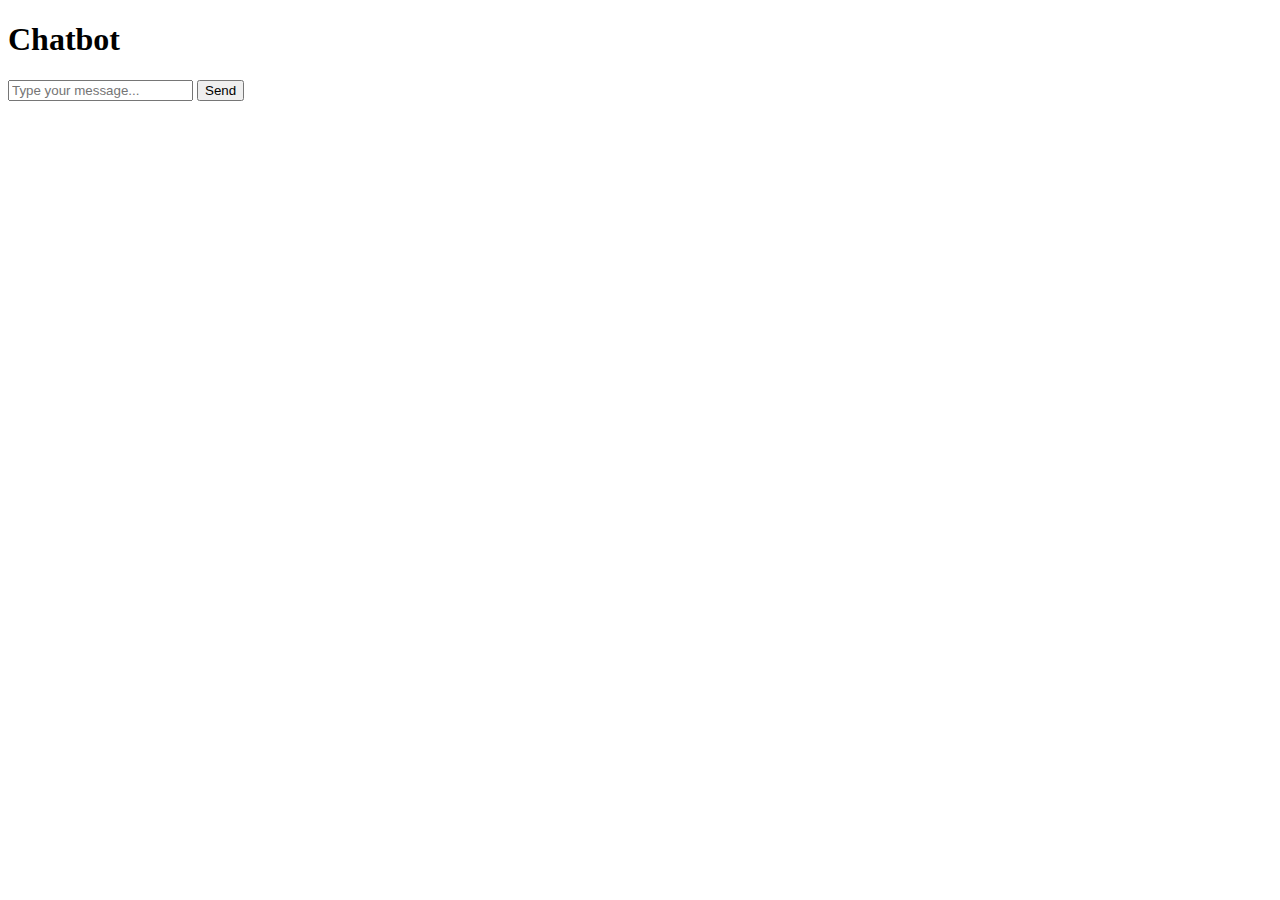
<file: Datahack_1.0-main/ChatBot/templates/index.html>
<!DOCTYPE html>
<html>
<head>
    <title>Chatbot</title>
</head>
<body>
    <h1>Chatbot</h1>
    <form method="post" action="/chat">
        <input type="text" name="message" placeholder="Type your message...">
        <button type="submit">Send</button>
    </form>
    <div id="response"></div>
    <script>
        const form = document.querySelector("form");
        const responseDiv = document.querySelector("#response");
        form.addEventListener("submit", async (event) => {
            event.preventDefault();
            const formData = new FormData(form);
            const response = await fetch("/chat", {
                method: "POST",
                body: formData,
            });
            const text = await response.text();
            responseDiv.innerHTML = text;
            form.reset();
        });
    </script>
</body>
</html>
</file>
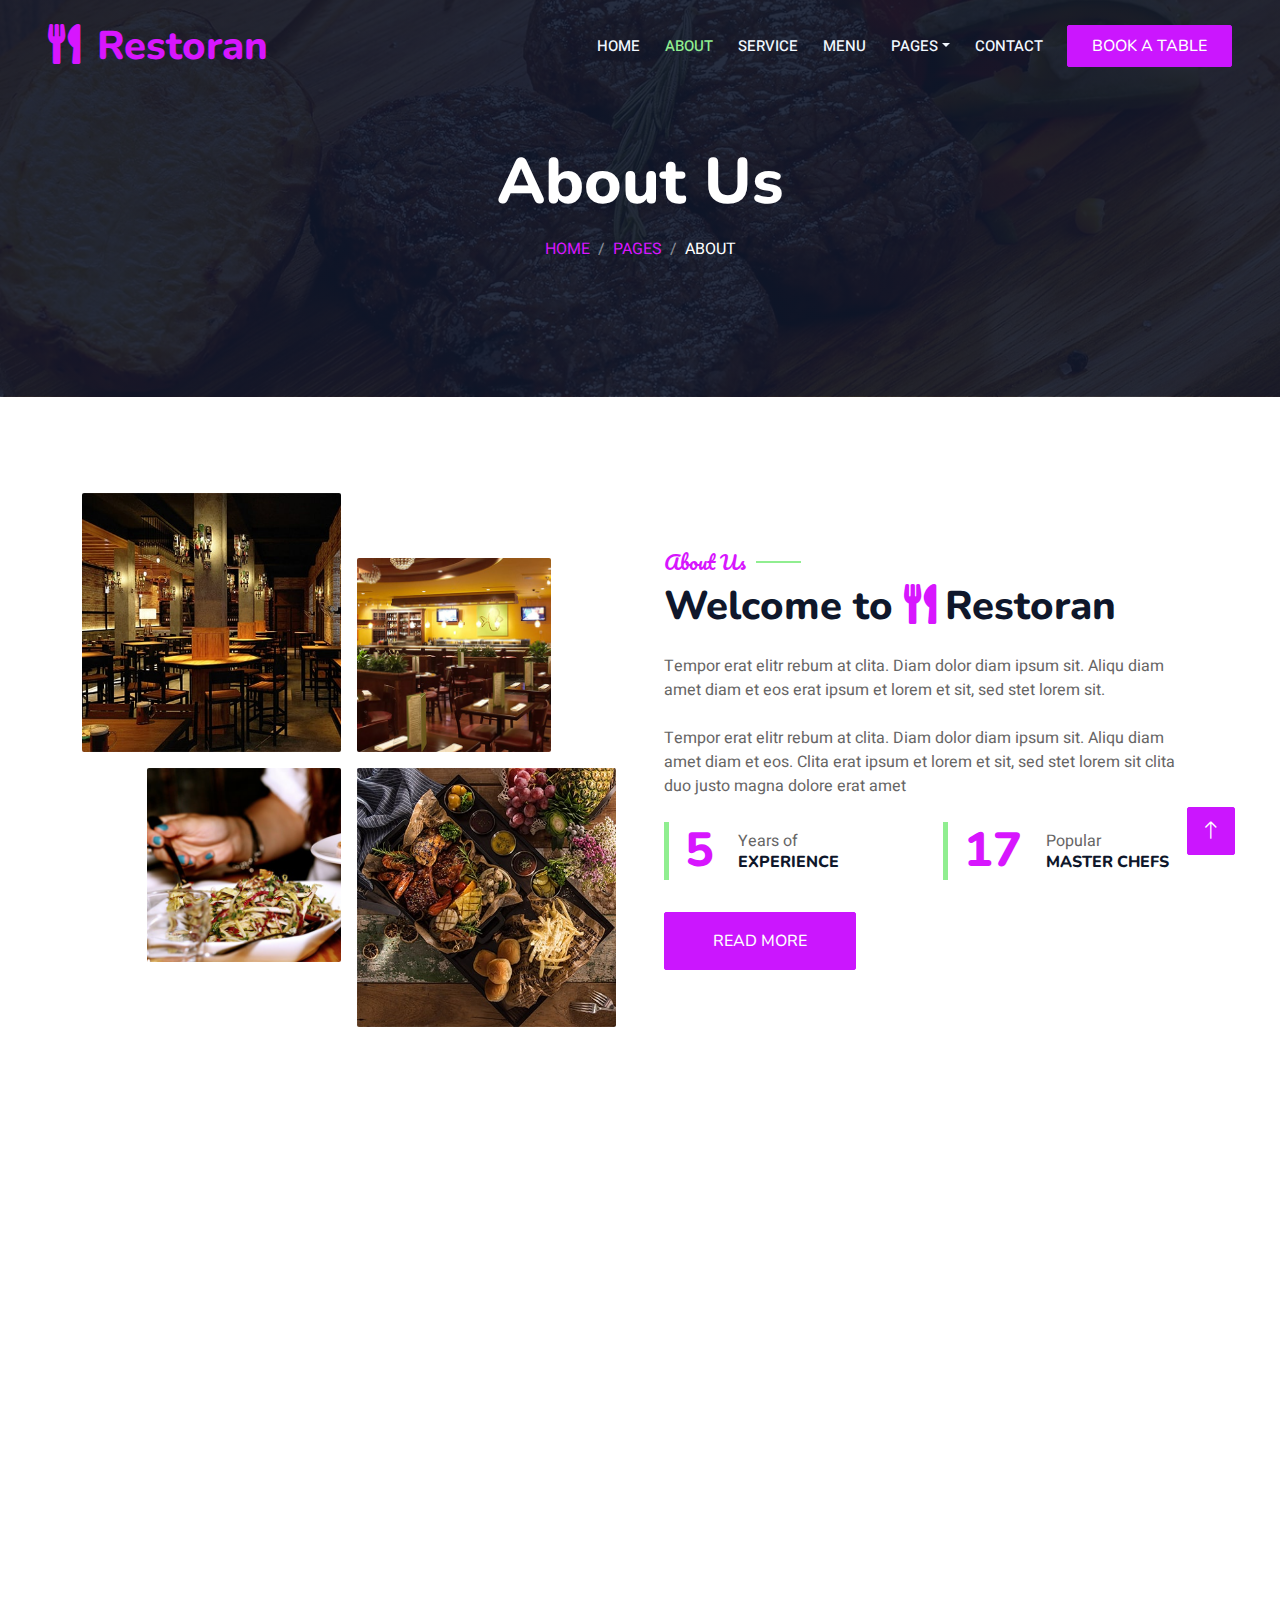
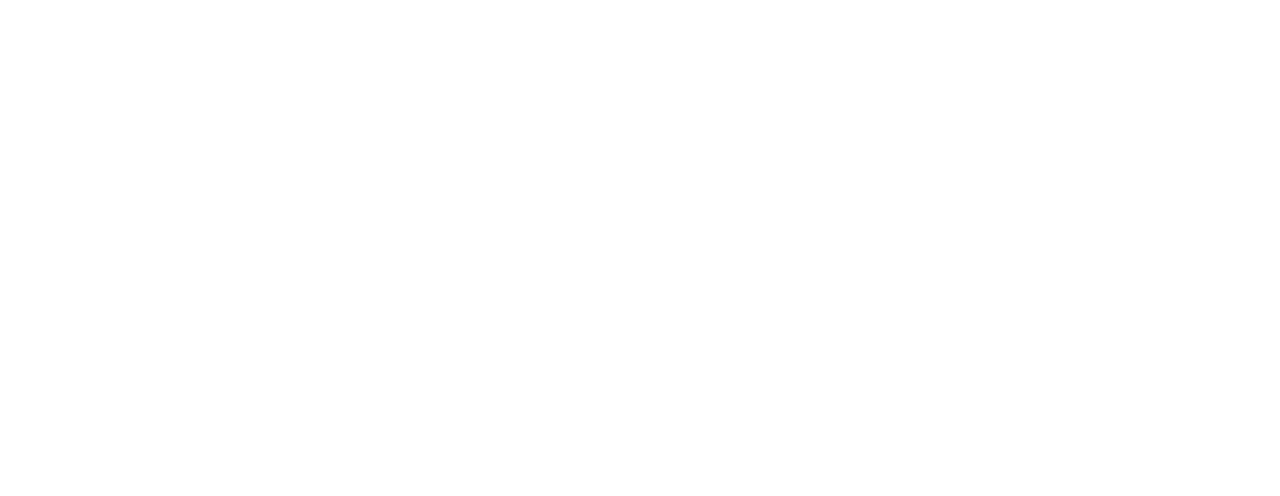
<file: Datahack_1.0-main/DataHack Web App/about.html>
<!DOCTYPE html>
<html lang="en">

<head>
    <meta charset="utf-8">
    <title>Restoran - Bootstrap Restaurant Template</title>
    <meta content="width=device-width, initial-scale=1.0" name="viewport">
    <meta content="" name="keywords">
    <meta content="" name="description">

    <!-- Favicon -->
    <link href="img/favicon.ico" rel="icon">

    <!-- Google Web Fonts -->
    <link rel="preconnect" href="https://fonts.googleapis.com">
    <link rel="preconnect" href="https://fonts.gstatic.com" crossorigin>
    <link href="https://fonts.googleapis.com/css2?family=Heebo:wght@400;500;600&family=Nunito:wght@600;700;800&family=Pacifico&display=swap" rel="stylesheet">

    <!-- Icon Font Stylesheet -->
    <link href="https://cdnjs.cloudflare.com/ajax/libs/font-awesome/5.10.0/css/all.min.css" rel="stylesheet">
    <link href="https://cdn.jsdelivr.net/npm/bootstrap-icons@1.4.1/font/bootstrap-icons.css" rel="stylesheet">

    <!-- Libraries Stylesheet -->
    <link href="lib/animate/animate.min.css" rel="stylesheet">
    <link href="lib/owlcarousel/assets/owl.carousel.min.css" rel="stylesheet">
    <link href="lib/tempusdominus/css/tempusdominus-bootstrap-4.min.css" rel="stylesheet" />

    <!-- Customized Bootstrap Stylesheet -->
    <link href="css/bootstrap.min.css" rel="stylesheet">

    <!-- Template Stylesheet -->
    <link href="css/style.css" rel="stylesheet">
</head>

<body>
    <div class="container-xxl bg-white p-0">
        <!-- Spinner Start -->
        <div id="spinner" class="show bg-white position-fixed translate-middle w-100 vh-100 top-50 start-50 d-flex align-items-center justify-content-center">
            <div class="spinner-border text-primary" style="width: 3rem; height: 3rem;" role="status">
                <span class="sr-only">Loading...</span>
            </div>
        </div>
        <!-- Spinner End -->


        <!-- Navbar & Hero Start -->
        <div class="container-xxl position-relative p-0">
            <nav class="navbar navbar-expand-lg navbar-dark bg-dark px-4 px-lg-5 py-3 py-lg-0">
                <a href="" class="navbar-brand p-0">
                    <h1 class="text-primary m-0"><i class="fa fa-utensils me-3"></i>Restoran</h1>
                    <!-- <img src="img/logo.png" alt="Logo"> -->
                </a>
                <button class="navbar-toggler" type="button" data-bs-toggle="collapse" data-bs-target="#navbarCollapse">
                    <span class="fa fa-bars"></span>
                </button>
                <div class="collapse navbar-collapse" id="navbarCollapse">
                    <div class="navbar-nav ms-auto py-0 pe-4">
                        <a href="index.html" class="nav-item nav-link">Home</a>
                        <a href="about.html" class="nav-item nav-link active">About</a>
                        <a href="service.html" class="nav-item nav-link">Service</a>
                        <a href="menu.html" class="nav-item nav-link">Menu</a>
                        <div class="nav-item dropdown">
                            <a href="#" class="nav-link dropdown-toggle" data-bs-toggle="dropdown">Pages</a>
                            <div class="dropdown-menu m-0">
                                <a href="booking.html" class="dropdown-item">Booking</a>
                                <a href="team.html" class="dropdown-item">Our Team</a>
                                <a href="testimonial.html" class="dropdown-item">Testimonial</a>
                            </div>
                        </div>
                        <a href="contact.html" class="nav-item nav-link">Contact</a>
                    </div>
                    <a href="" class="btn btn-primary py-2 px-4">Book A Table</a>
                </div>
            </nav>

            <div class="container-xxl py-5 bg-dark hero-header mb-5">
                <div class="container text-center my-5 pt-5 pb-4">
                    <h1 class="display-3 text-white mb-3 animated slideInDown">About Us</h1>
                    <nav aria-label="breadcrumb">
                        <ol class="breadcrumb justify-content-center text-uppercase">
                            <li class="breadcrumb-item"><a href="#">Home</a></li>
                            <li class="breadcrumb-item"><a href="#">Pages</a></li>
                            <li class="breadcrumb-item text-white active" aria-current="page">About</li>
                        </ol>
                    </nav>
                </div>
            </div>
        </div>
        <!-- Navbar & Hero End -->


        <!-- About Start -->
        <div class="container-xxl py-5">
            <div class="container">
                <div class="row g-5 align-items-center">
                    <div class="col-lg-6">
                        <div class="row g-3">
                            <div class="col-6 text-start">
                                <img class="img-fluid rounded w-100 wow zoomIn" data-wow-delay="0.1s" src="img/about-1.jpg">
                            </div>
                            <div class="col-6 text-start">
                                <img class="img-fluid rounded w-75 wow zoomIn" data-wow-delay="0.3s" src="img/about-2.jpg" style="margin-top: 25%;">
                            </div>
                            <div class="col-6 text-end">
                                <img class="img-fluid rounded w-75 wow zoomIn" data-wow-delay="0.5s" src="img/about-3.jpg">
                            </div>
                            <div class="col-6 text-end">
                                <img class="img-fluid rounded w-100 wow zoomIn" data-wow-delay="0.7s" src="img/about-4.jpg">
                            </div>
                        </div>
                    </div>
                    <div class="col-lg-6">
                        <h5 class="section-title ff-secondary text-start text-primary fw-normal">About Us</h5>
                        <h1 class="mb-4">Welcome to <i class="fa fa-utensils text-primary me-2"></i>Restoran</h1>
                        <p class="mb-4">Tempor erat elitr rebum at clita. Diam dolor diam ipsum sit. Aliqu diam amet diam et eos erat ipsum et lorem et sit, sed stet lorem sit.</p>
                        <p class="mb-4">Tempor erat elitr rebum at clita. Diam dolor diam ipsum sit. Aliqu diam amet diam et eos. Clita erat ipsum et lorem et sit, sed stet lorem sit clita duo justo magna dolore erat amet</p>
                        <div class="row g-4 mb-4">
                            <div class="col-sm-6">
                                <div class="d-flex align-items-center border-start border-5 border-primary px-3">
                                    <h1 class="flex-shrink-0 display-5 text-primary mb-0" data-toggle="counter-up">15</h1>
                                    <div class="ps-4">
                                        <p class="mb-0">Years of</p>
                                        <h6 class="text-uppercase mb-0">Experience</h6>
                                    </div>
                                </div>
                            </div>
                            <div class="col-sm-6">
                                <div class="d-flex align-items-center border-start border-5 border-primary px-3">
                                    <h1 class="flex-shrink-0 display-5 text-primary mb-0" data-toggle="counter-up">50</h1>
                                    <div class="ps-4">
                                        <p class="mb-0">Popular</p>
                                        <h6 class="text-uppercase mb-0">Master Chefs</h6>
                                    </div>
                                </div>
                            </div>
                        </div>
                        <a class="btn btn-primary py-3 px-5 mt-2" href="">Read More</a>
                    </div>
                </div>
            </div>
        </div>
        <!-- About End -->


        <!-- Team Start -->
        <div class="container-xxl pt-5 pb-3">
            <div class="container">
                <div class="text-center wow fadeInUp" data-wow-delay="0.1s">
                    <h5 class="section-title ff-secondary text-center text-primary fw-normal">Team Members</h5>
                    <h1 class="mb-5">Our Master Chefs</h1>
                </div>
                <div class="row g-4">
                    <div class="col-lg-3 col-md-6 wow fadeInUp" data-wow-delay="0.1s">
                        <div class="team-item text-center rounded overflow-hidden">
                            <div class="rounded-circle overflow-hidden m-4">
                                <img class="img-fluid" src="img/team-1.jpg" alt="">
                            </div>
                            <h5 class="mb-0">Full Name</h5>
                            <small>Designation</small>
                            <div class="d-flex justify-content-center mt-3">
                                <a class="btn btn-square btn-primary mx-1" href=""><i class="fab fa-facebook-f"></i></a>
                                <a class="btn btn-square btn-primary mx-1" href=""><i class="fab fa-twitter"></i></a>
                                <a class="btn btn-square btn-primary mx-1" href=""><i class="fab fa-instagram"></i></a>
                            </div>
                        </div>
                    </div>
                    <div class="col-lg-3 col-md-6 wow fadeInUp" data-wow-delay="0.3s">
                        <div class="team-item text-center rounded overflow-hidden">
                            <div class="rounded-circle overflow-hidden m-4">
                                <img class="img-fluid" src="img/team-2.jpg" alt="">
                            </div>
                            <h5 class="mb-0">Full Name</h5>
                            <small>Designation</small>
                            <div class="d-flex justify-content-center mt-3">
                                <a class="btn btn-square btn-primary mx-1" href=""><i class="fab fa-facebook-f"></i></a>
                                <a class="btn btn-square btn-primary mx-1" href=""><i class="fab fa-twitter"></i></a>
                                <a class="btn btn-square btn-primary mx-1" href=""><i class="fab fa-instagram"></i></a>
                            </div>
                        </div>
                    </div>
                    <div class="col-lg-3 col-md-6 wow fadeInUp" data-wow-delay="0.5s">
                        <div class="team-item text-center rounded overflow-hidden">
                            <div class="rounded-circle overflow-hidden m-4">
                                <img class="img-fluid" src="img/team-3.jpg" alt="">
                            </div>
                            <h5 class="mb-0">Full Name</h5>
                            <small>Designation</small>
                            <div class="d-flex justify-content-center mt-3">
                                <a class="btn btn-square btn-primary mx-1" href=""><i class="fab fa-facebook-f"></i></a>
                                <a class="btn btn-square btn-primary mx-1" href=""><i class="fab fa-twitter"></i></a>
                                <a class="btn btn-square btn-primary mx-1" href=""><i class="fab fa-instagram"></i></a>
                            </div>
                        </div>
                    </div>
                    <div class="col-lg-3 col-md-6 wow fadeInUp" data-wow-delay="0.7s">
                        <div class="team-item text-center rounded overflow-hidden">
                            <div class="rounded-circle overflow-hidden m-4">
                                <img class="img-fluid" src="img/team-4.jpg" alt="">
                            </div>
                            <h5 class="mb-0">Full Name</h5>
                            <small>Designation</small>
                            <div class="d-flex justify-content-center mt-3">
                                <a class="btn btn-square btn-primary mx-1" href=""><i class="fab fa-facebook-f"></i></a>
                                <a class="btn btn-square btn-primary mx-1" href=""><i class="fab fa-twitter"></i></a>
                                <a class="btn btn-square btn-primary mx-1" href=""><i class="fab fa-instagram"></i></a>
                            </div>
                        </div>
                    </div>
                </div>
            </div>
        </div>
        <!-- Team End -->
        

        <!-- Footer Start -->
        <div class="container-fluid bg-dark text-light footer pt-5 mt-5 wow fadeIn" data-wow-delay="0.1s">
            <div class="container py-5">
                <div class="row g-5">
                    <div class="col-lg-3 col-md-6">
                        <h4 class="section-title ff-secondary text-start text-primary fw-normal mb-4">Company</h4>
                        <a class="btn btn-link" href="">About Us</a>
                        <a class="btn btn-link" href="">Contact Us</a>
                        <a class="btn btn-link" href="">Reservation</a>
                        <a class="btn btn-link" href="">Privacy Policy</a>
                        <a class="btn btn-link" href="">Terms & Condition</a>
                    </div>
                    <div class="col-lg-3 col-md-6">
                        <h4 class="section-title ff-secondary text-start text-primary fw-normal mb-4">Contact</h4>
                        <p class="mb-2"><i class="fa fa-map-marker-alt me-3"></i>123 Street, New York, USA</p>
                        <p class="mb-2"><i class="fa fa-phone-alt me-3"></i>+012 345 67890</p>
                        <p class="mb-2"><i class="fa fa-envelope me-3"></i>info@example.com</p>
                        <div class="d-flex pt-2">
                            <a class="btn btn-outline-light btn-social" href=""><i class="fab fa-twitter"></i></a>
                            <a class="btn btn-outline-light btn-social" href=""><i class="fab fa-facebook-f"></i></a>
                            <a class="btn btn-outline-light btn-social" href=""><i class="fab fa-youtube"></i></a>
                            <a class="btn btn-outline-light btn-social" href=""><i class="fab fa-linkedin-in"></i></a>
                        </div>
                    </div>
                    <div class="col-lg-3 col-md-6">
                        <h4 class="section-title ff-secondary text-start text-primary fw-normal mb-4">Opening</h4>
                        <h5 class="text-light fw-normal">Monday - Saturday</h5>
                        <p>09AM - 09PM</p>
                        <h5 class="text-light fw-normal">Sunday</h5>
                        <p>10AM - 08PM</p>
                    </div>
                    <div class="col-lg-3 col-md-6">
                        <h4 class="section-title ff-secondary text-start text-primary fw-normal mb-4">Newsletter</h4>
                        <p>Dolor amet sit justo amet elitr clita ipsum elitr est.</p>
                        <div class="position-relative mx-auto" style="max-width: 400px;">
                            <input class="form-control border-primary w-100 py-3 ps-4 pe-5" type="text" placeholder="Your email">
                            <button type="button" class="btn btn-primary py-2 position-absolute top-0 end-0 mt-2 me-2">SignUp</button>
                        </div>
                    </div>
                </div>
            </div>
            <div class="container">
                <div class="copyright">
                    <div class="row">
                        <div class="col-md-6 text-center text-md-start mb-3 mb-md-0">
                            &copy; <a class="border-bottom" href="#">Your Site Name</a>, All Right Reserved. 
							
							<!--/*** This template is free as long as you keep the footer author’s credit link/attribution link/backlink. If you'd like to use the template without the footer author’s credit link/attribution link/backlink, you can purchase the Credit Removal License from "https://htmlcodex.com/credit-removal". Thank you for your support. ***/-->
							Designed By <a class="border-bottom" href="https://htmlcodex.com">HTML Codex</a>
                        </div>
                        <div class="col-md-6 text-center text-md-end">
                            <div class="footer-menu">
                                <a href="">Home</a>
                                <a href="">Cookies</a>
                                <a href="">Help</a>
                                <a href="">FQAs</a>
                            </div>
                        </div>
                    </div>
                </div>
            </div>
        </div>
        <!-- Footer End -->


        <!-- Back to Top -->
        <a href="#" class="btn btn-lg btn-primary btn-lg-square back-to-top"><i class="bi bi-arrow-up"></i></a>
    </div>

    <!-- JavaScript Libraries -->
    <script src="https://code.jquery.com/jquery-3.4.1.min.js"></script>
    <script src="https://cdn.jsdelivr.net/npm/bootstrap@5.0.0/dist/js/bootstrap.bundle.min.js"></script>
    <script src="lib/wow/wow.min.js"></script>
    <script src="lib/easing/easing.min.js"></script>
    <script src="lib/waypoints/waypoints.min.js"></script>
    <script src="lib/counterup/counterup.min.js"></script>
    <script src="lib/owlcarousel/owl.carousel.min.js"></script>
    <script src="lib/tempusdominus/js/moment.min.js"></script>
    <script src="lib/tempusdominus/js/moment-timezone.min.js"></script>
    <script src="lib/tempusdominus/js/tempusdominus-bootstrap-4.min.js"></script>

    <!-- Template Javascript -->
    <script src="js/main.js"></script>
</body>

</html>
</file>
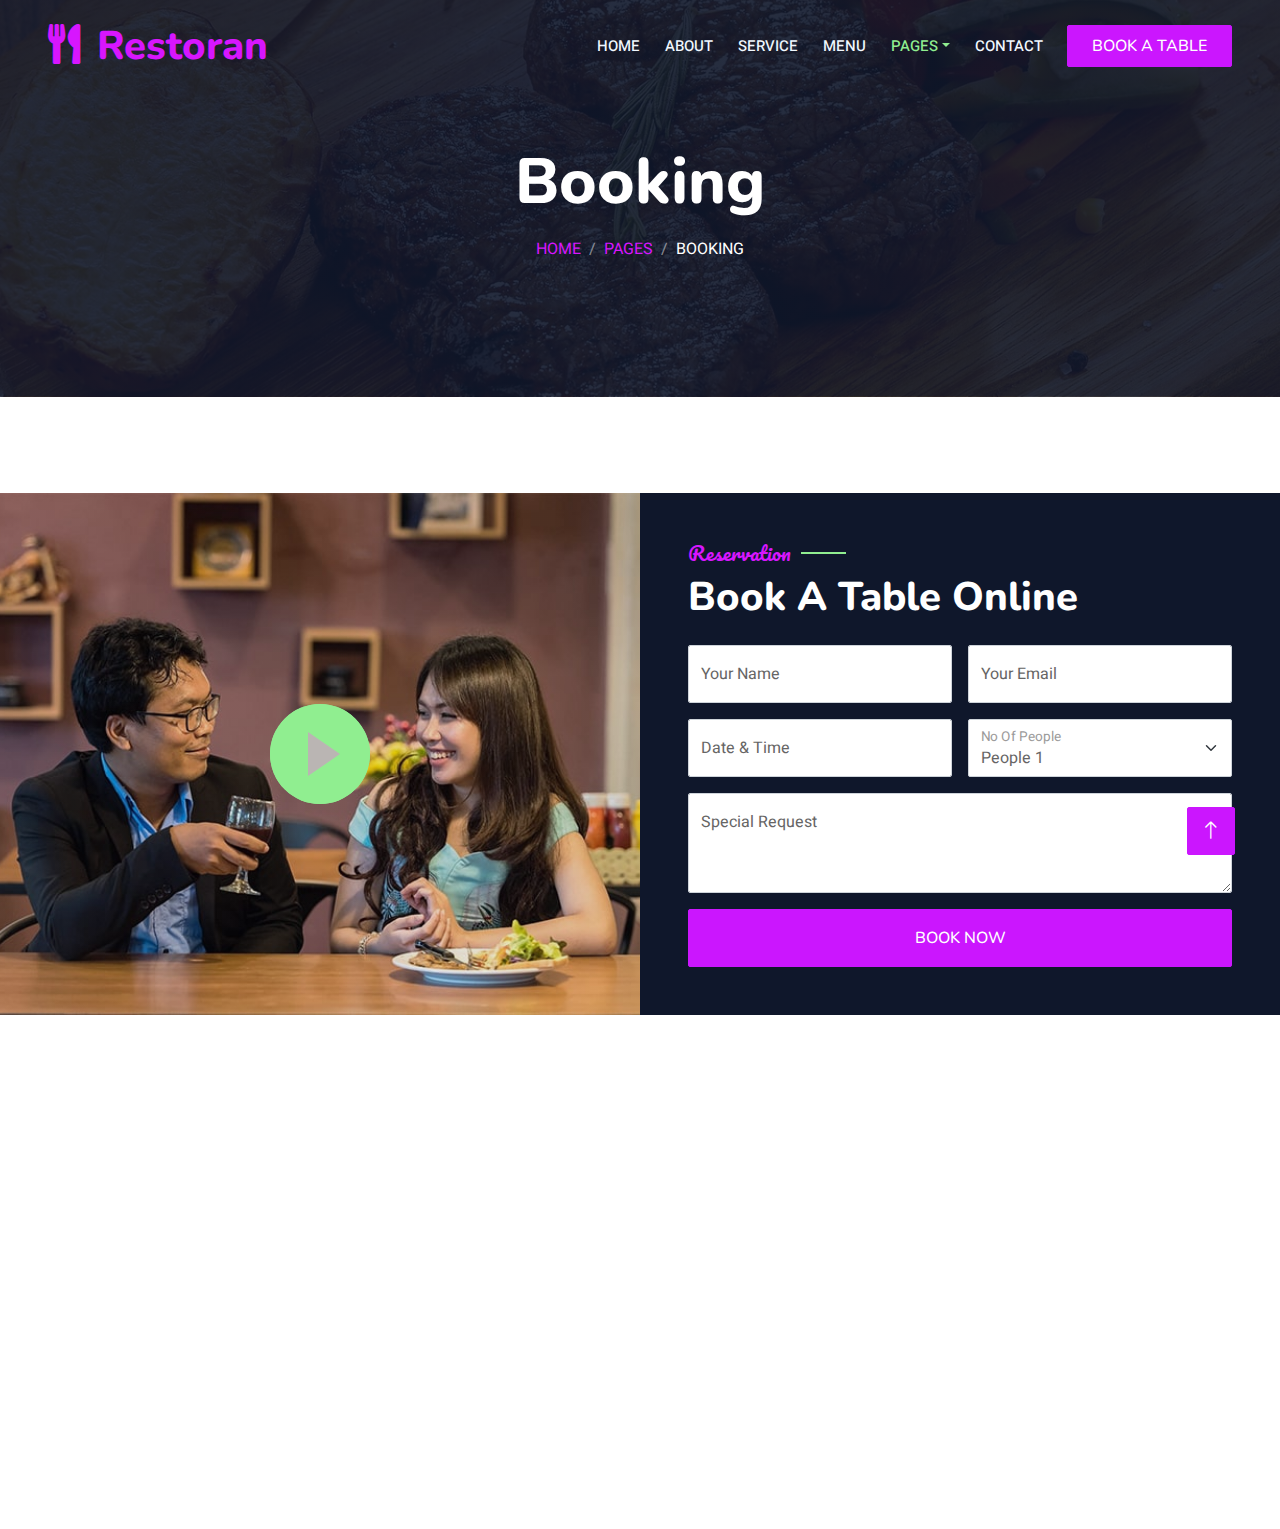
<file: Datahack_1.0-main/DataHack Web App/booking.html>
<!DOCTYPE html>
<html lang="en">

<head>
    <meta charset="utf-8">
    <title>Restoran - Bootstrap Restaurant Template</title>
    <meta content="width=device-width, initial-scale=1.0" name="viewport">
    <meta content="" name="keywords">
    <meta content="" name="description">

    <!-- Favicon -->
    <link href="img/favicon.ico" rel="icon">

    <!-- Google Web Fonts -->
    <link rel="preconnect" href="https://fonts.googleapis.com">
    <link rel="preconnect" href="https://fonts.gstatic.com" crossorigin>
    <link href="https://fonts.googleapis.com/css2?family=Heebo:wght@400;500;600&family=Nunito:wght@600;700;800&family=Pacifico&display=swap" rel="stylesheet">

    <!-- Icon Font Stylesheet -->
    <link href="https://cdnjs.cloudflare.com/ajax/libs/font-awesome/5.10.0/css/all.min.css" rel="stylesheet">
    <link href="https://cdn.jsdelivr.net/npm/bootstrap-icons@1.4.1/font/bootstrap-icons.css" rel="stylesheet">

    <!-- Libraries Stylesheet -->
    <link href="lib/animate/animate.min.css" rel="stylesheet">
    <link href="lib/owlcarousel/assets/owl.carousel.min.css" rel="stylesheet">
    <link href="lib/tempusdominus/css/tempusdominus-bootstrap-4.min.css" rel="stylesheet" />

    <!-- Customized Bootstrap Stylesheet -->
    <link href="css/bootstrap.min.css" rel="stylesheet">

    <!-- Template Stylesheet -->
    <link href="css/style.css" rel="stylesheet">
</head>

<body>
    <div class="container-xxl bg-white p-0">
        <!-- Spinner Start -->
        <div id="spinner" class="show bg-white position-fixed translate-middle w-100 vh-100 top-50 start-50 d-flex align-items-center justify-content-center">
            <div class="spinner-border text-primary" style="width: 3rem; height: 3rem;" role="status">
                <span class="sr-only">Loading...</span>
            </div>
        </div>
        <!-- Spinner End -->


        <!-- Navbar & Hero Start -->
        <div class="container-xxl position-relative p-0">
            <nav class="navbar navbar-expand-lg navbar-dark bg-dark px-4 px-lg-5 py-3 py-lg-0">
                <a href="" class="navbar-brand p-0">
                    <h1 class="text-primary m-0"><i class="fa fa-utensils me-3"></i>Restoran</h1>
                    <!-- <img src="img/logo.png" alt="Logo"> -->
                </a>
                <button class="navbar-toggler" type="button" data-bs-toggle="collapse" data-bs-target="#navbarCollapse">
                    <span class="fa fa-bars"></span>
                </button>
                <div class="collapse navbar-collapse" id="navbarCollapse">
                    <div class="navbar-nav ms-auto py-0 pe-4">
                        <a href="index.html" class="nav-item nav-link">Home</a>
                        <a href="about.html" class="nav-item nav-link">About</a>
                        <a href="service.html" class="nav-item nav-link">Service</a>
                        <a href="menu.html" class="nav-item nav-link">Menu</a>
                        <div class="nav-item dropdown">
                            <a href="#" class="nav-link dropdown-toggle active" data-bs-toggle="dropdown">Pages</a>
                            <div class="dropdown-menu m-0">
                                <a href="booking.html" class="dropdown-item active">Booking</a>
                                <a href="team.html" class="dropdown-item">Our Team</a>
                                <a href="testimonial.html" class="dropdown-item">Testimonial</a>
                            </div>
                        </div>
                        <a href="contact.html" class="nav-item nav-link">Contact</a>
                    </div>
                    <a href="" class="btn btn-primary py-2 px-4">Book A Table</a>
                </div>
            </nav>

            <div class="container-xxl py-5 bg-dark hero-header mb-5">
                <div class="container text-center my-5 pt-5 pb-4">
                    <h1 class="display-3 text-white mb-3 animated slideInDown">Booking</h1>
                    <nav aria-label="breadcrumb">
                        <ol class="breadcrumb justify-content-center text-uppercase">
                            <li class="breadcrumb-item"><a href="#">Home</a></li>
                            <li class="breadcrumb-item"><a href="#">Pages</a></li>
                            <li class="breadcrumb-item text-white active" aria-current="page">Booking</li>
                        </ol>
                    </nav>
                </div>
            </div>
        </div>
        <!-- Navbar & Hero End -->


        <!-- Reservation Start -->
        <div class="container-xxl py-5 px-0 wow fadeInUp" data-wow-delay="0.1s">
            <div class="row g-0">
                <div class="col-md-6">
                    <div class="video">
                        <button type="button" class="btn-play" data-bs-toggle="modal" data-src="https://www.youtube.com/embed/DWRcNpR6Kdc" data-bs-target="#videoModal">
                            <span></span>
                        </button>
                    </div>
                </div>
                <div class="col-md-6 bg-dark d-flex align-items-center">
                    <div class="p-5 wow fadeInUp" data-wow-delay="0.2s">
                        <h5 class="section-title ff-secondary text-start text-primary fw-normal">Reservation</h5>
                        <h1 class="text-white mb-4">Book A Table Online</h1>
                        <form>
                            <div class="row g-3">
                                <div class="col-md-6">
                                    <div class="form-floating">
                                        <input type="text" class="form-control" id="name" placeholder="Your Name">
                                        <label for="name">Your Name</label>
                                    </div>
                                </div>
                                <div class="col-md-6">
                                    <div class="form-floating">
                                        <input type="email" class="form-control" id="email" placeholder="Your Email">
                                        <label for="email">Your Email</label>
                                    </div>
                                </div>
                                <div class="col-md-6">
                                    <div class="form-floating date" id="date3" data-target-input="nearest">
                                        <input type="text" class="form-control datetimepicker-input" id="datetime" placeholder="Date & Time" data-target="#date3" data-toggle="datetimepicker" />
                                        <label for="datetime">Date & Time</label>
                                    </div>
                                </div>
                                <div class="col-md-6">
                                    <div class="form-floating">
                                        <select class="form-select" id="select1">
                                          <option value="1">People 1</option>
                                          <option value="2">People 2</option>
                                          <option value="3">People 3</option>
                                        </select>
                                        <label for="select1">No Of People</label>
                                      </div>
                                </div>
                                <div class="col-12">
                                    <div class="form-floating">
                                        <textarea class="form-control" placeholder="Special Request" id="message" style="height: 100px"></textarea>
                                        <label for="message">Special Request</label>
                                    </div>
                                </div>
                                <div class="col-12">
                                    <button class="btn btn-primary w-100 py-3" type="submit">Book Now</button>
                                </div>
                            </div>
                        </form>
                    </div>
                </div>
            </div>
        </div>

        <div class="modal fade" id="videoModal" tabindex="-1" aria-labelledby="exampleModalLabel" aria-hidden="true">
            <div class="modal-dialog">
                <div class="modal-content rounded-0">
                    <div class="modal-header">
                        <h5 class="modal-title" id="exampleModalLabel">Youtube Video</h5>
                        <button type="button" class="btn-close" data-bs-dismiss="modal" aria-label="Close"></button>
                    </div>
                    <div class="modal-body">
                        <!-- 16:9 aspect ratio -->
                        <div class="ratio ratio-16x9">
                            <iframe class="embed-responsive-item" src="" id="video" allowfullscreen allowscriptaccess="always"
                                allow="autoplay"></iframe>
                        </div>
                    </div>
                </div>
            </div>
        </div>
        <!-- Reservation Start -->
        

        <!-- Footer Start -->
        <div class="container-fluid bg-dark text-light footer pt-5 mt-5 wow fadeIn" data-wow-delay="0.1s">
            <div class="container py-5">
                <div class="row g-5">
                    <div class="col-lg-3 col-md-6">
                        <h4 class="section-title ff-secondary text-start text-primary fw-normal mb-4">Company</h4>
                        <a class="btn btn-link" href="">About Us</a>
                        <a class="btn btn-link" href="">Contact Us</a>
                        <a class="btn btn-link" href="">Reservation</a>
                        <a class="btn btn-link" href="">Privacy Policy</a>
                        <a class="btn btn-link" href="">Terms & Condition</a>
                    </div>
                    <div class="col-lg-3 col-md-6">
                        <h4 class="section-title ff-secondary text-start text-primary fw-normal mb-4">Contact</h4>
                        <p class="mb-2"><i class="fa fa-map-marker-alt me-3"></i>123 Street, New York, USA</p>
                        <p class="mb-2"><i class="fa fa-phone-alt me-3"></i>+012 345 67890</p>
                        <p class="mb-2"><i class="fa fa-envelope me-3"></i>info@example.com</p>
                        <div class="d-flex pt-2">
                            <a class="btn btn-outline-light btn-social" href=""><i class="fab fa-twitter"></i></a>
                            <a class="btn btn-outline-light btn-social" href=""><i class="fab fa-facebook-f"></i></a>
                            <a class="btn btn-outline-light btn-social" href=""><i class="fab fa-youtube"></i></a>
                            <a class="btn btn-outline-light btn-social" href=""><i class="fab fa-linkedin-in"></i></a>
                        </div>
                    </div>
                    <div class="col-lg-3 col-md-6">
                        <h4 class="section-title ff-secondary text-start text-primary fw-normal mb-4">Opening</h4>
                        <h5 class="text-light fw-normal">Monday - Saturday</h5>
                        <p>09AM - 09PM</p>
                        <h5 class="text-light fw-normal">Sunday</h5>
                        <p>10AM - 08PM</p>
                    </div>
                    <div class="col-lg-3 col-md-6">
                        <h4 class="section-title ff-secondary text-start text-primary fw-normal mb-4">Newsletter</h4>
                        <p>Dolor amet sit justo amet elitr clita ipsum elitr est.</p>
                        <div class="position-relative mx-auto" style="max-width: 400px;">
                            <input class="form-control border-primary w-100 py-3 ps-4 pe-5" type="text" placeholder="Your email">
                            <button type="button" class="btn btn-primary py-2 position-absolute top-0 end-0 mt-2 me-2">SignUp</button>
                        </div>
                    </div>
                </div>
            </div>
            <div class="container">
                <div class="copyright">
                    <div class="row">
                        <div class="col-md-6 text-center text-md-start mb-3 mb-md-0">
                            &copy; <a class="border-bottom" href="#">Your Site Name</a>, All Right Reserved. 
							
							<!--/*** This template is free as long as you keep the footer author’s credit link/attribution link/backlink. If you'd like to use the template without the footer author’s credit link/attribution link/backlink, you can purchase the Credit Removal License from "https://htmlcodex.com/credit-removal". Thank you for your support. ***/-->
							Designed By <a class="border-bottom" href="https://htmlcodex.com">HTML Codex</a>
                        </div>
                        <div class="col-md-6 text-center text-md-end">
                            <div class="footer-menu">
                                <a href="">Home</a>
                                <a href="">Cookies</a>
                                <a href="">Help</a>
                                <a href="">FQAs</a>
                            </div>
                        </div>
                    </div>
                </div>
            </div>
        </div>
        <!-- Footer End -->


        <!-- Back to Top -->
        <a href="#" class="btn btn-lg btn-primary btn-lg-square back-to-top"><i class="bi bi-arrow-up"></i></a>
    </div>

    <!-- JavaScript Libraries -->
    <script src="https://code.jquery.com/jquery-3.4.1.min.js"></script>
    <script src="https://cdn.jsdelivr.net/npm/bootstrap@5.0.0/dist/js/bootstrap.bundle.min.js"></script>
    <script src="lib/wow/wow.min.js"></script>
    <script src="lib/easing/easing.min.js"></script>
    <script src="lib/waypoints/waypoints.min.js"></script>
    <script src="lib/counterup/counterup.min.js"></script>
    <script src="lib/owlcarousel/owl.carousel.min.js"></script>
    <script src="lib/tempusdominus/js/moment.min.js"></script>
    <script src="lib/tempusdominus/js/moment-timezone.min.js"></script>
    <script src="lib/tempusdominus/js/tempusdominus-bootstrap-4.min.js"></script>

    <!-- Template Javascript -->
    <script src="js/main.js"></script>
</body>

</html>
</file>
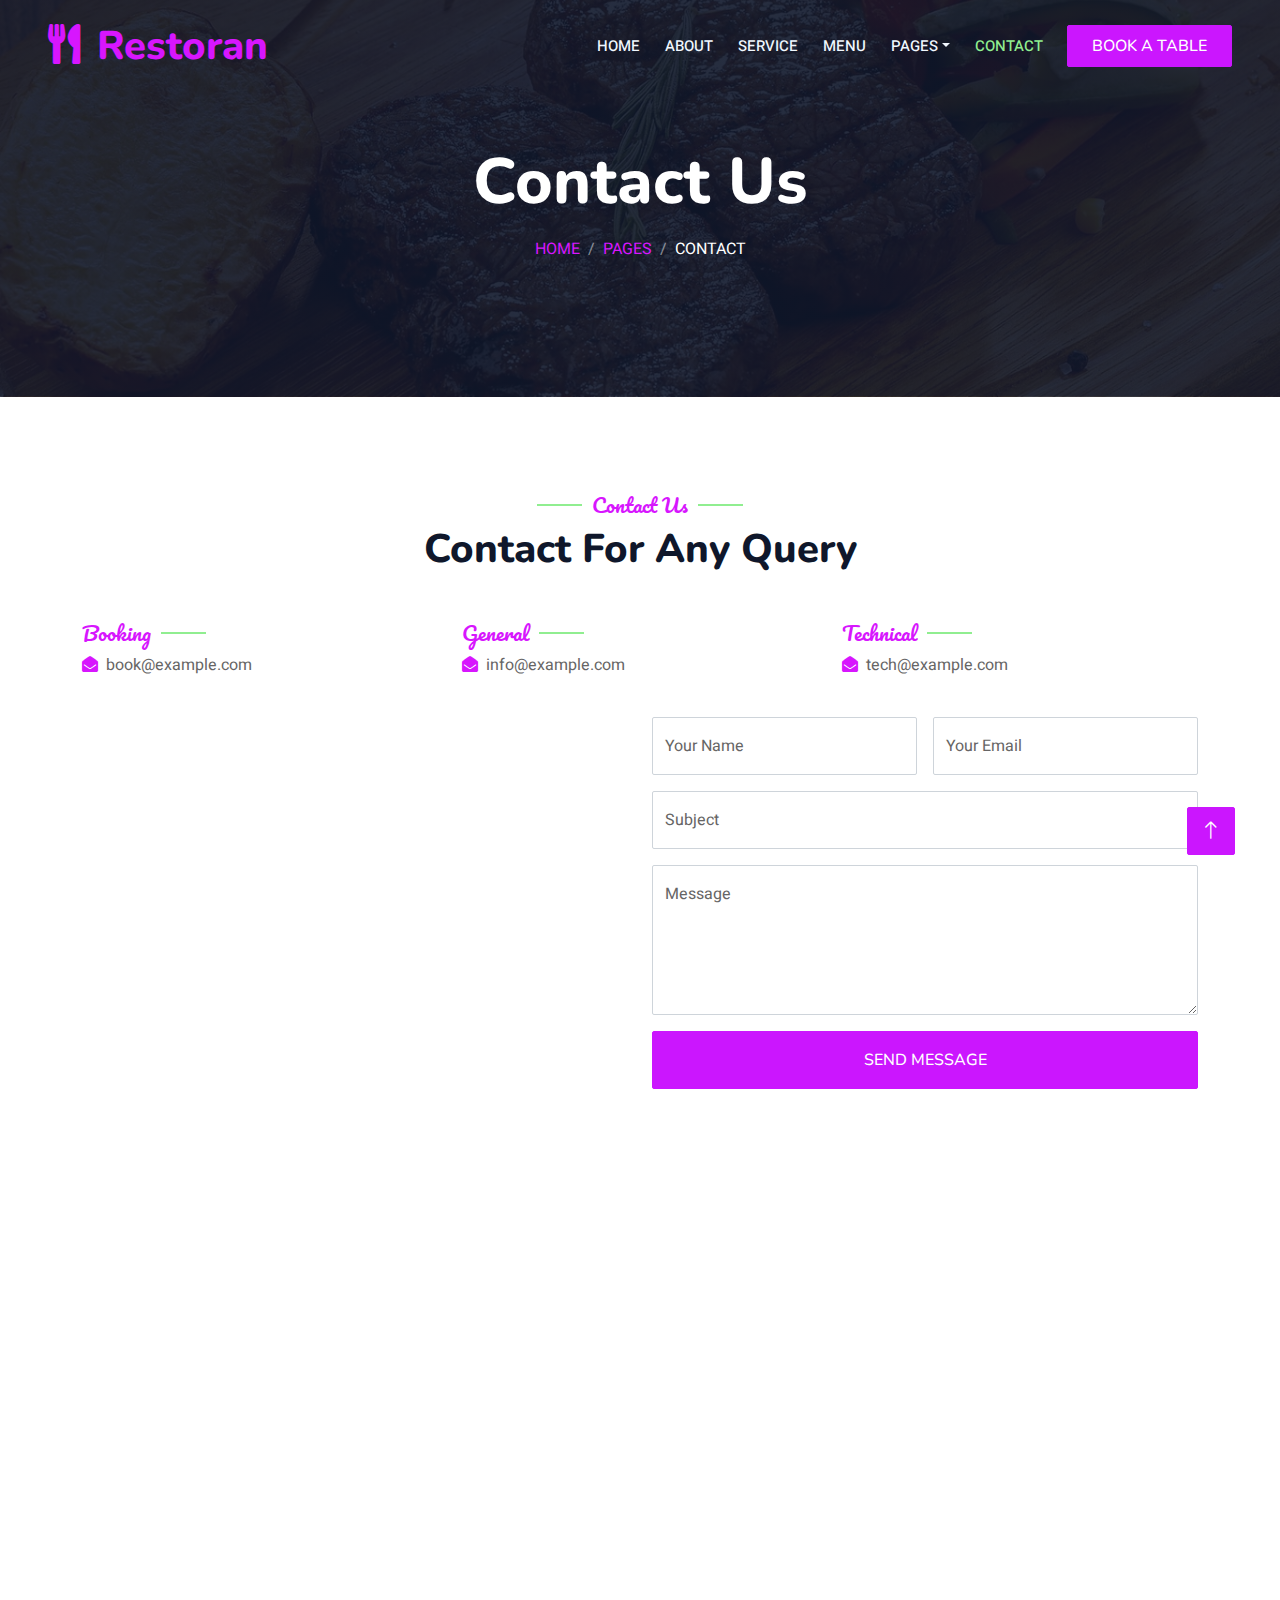
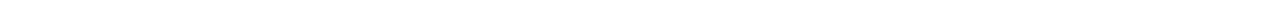
<file: Datahack_1.0-main/DataHack Web App/contact.html>
<!DOCTYPE html>
<html lang="en">

<head>
    <meta charset="utf-8">
    <title>Restoran - Bootstrap Restaurant Template</title>
    <meta content="width=device-width, initial-scale=1.0" name="viewport">
    <meta content="" name="keywords">
    <meta content="" name="description">

    <!-- Favicon -->
    <link href="img/favicon.ico" rel="icon">

    <!-- Google Web Fonts -->
    <link rel="preconnect" href="https://fonts.googleapis.com">
    <link rel="preconnect" href="https://fonts.gstatic.com" crossorigin>
    <link href="https://fonts.googleapis.com/css2?family=Heebo:wght@400;500;600&family=Nunito:wght@600;700;800&family=Pacifico&display=swap" rel="stylesheet">

    <!-- Icon Font Stylesheet -->
    <link href="https://cdnjs.cloudflare.com/ajax/libs/font-awesome/5.10.0/css/all.min.css" rel="stylesheet">
    <link href="https://cdn.jsdelivr.net/npm/bootstrap-icons@1.4.1/font/bootstrap-icons.css" rel="stylesheet">

    <!-- Libraries Stylesheet -->
    <link href="lib/animate/animate.min.css" rel="stylesheet">
    <link href="lib/owlcarousel/assets/owl.carousel.min.css" rel="stylesheet">
    <link href="lib/tempusdominus/css/tempusdominus-bootstrap-4.min.css" rel="stylesheet" />

    <!-- Customized Bootstrap Stylesheet -->
    <link href="css/bootstrap.min.css" rel="stylesheet">

    <!-- Template Stylesheet -->
    <link href="css/style.css" rel="stylesheet">
</head>

<body>
    <div class="container-xxl bg-white p-0">
        <!-- Spinner Start -->
        <div id="spinner" class="show bg-white position-fixed translate-middle w-100 vh-100 top-50 start-50 d-flex align-items-center justify-content-center">
            <div class="spinner-border text-primary" style="width: 3rem; height: 3rem;" role="status">
                <span class="sr-only">Loading...</span>
            </div>
        </div>
        <!-- Spinner End -->


        <!-- Navbar & Hero Start -->
        <div class="container-xxl position-relative p-0">
            <nav class="navbar navbar-expand-lg navbar-dark bg-dark px-4 px-lg-5 py-3 py-lg-0">
                <a href="" class="navbar-brand p-0">
                    <h1 class="text-primary m-0"><i class="fa fa-utensils me-3"></i>Restoran</h1>
                    <!-- <img src="img/logo.png" alt="Logo"> -->
                </a>
                <button class="navbar-toggler" type="button" data-bs-toggle="collapse" data-bs-target="#navbarCollapse">
                    <span class="fa fa-bars"></span>
                </button>
                <div class="collapse navbar-collapse" id="navbarCollapse">
                    <div class="navbar-nav ms-auto py-0 pe-4">
                        <a href="index.html" class="nav-item nav-link">Home</a>
                        <a href="about.html" class="nav-item nav-link">About</a>
                        <a href="service.html" class="nav-item nav-link">Service</a>
                        <a href="menu.html" class="nav-item nav-link">Menu</a>
                        <div class="nav-item dropdown">
                            <a href="#" class="nav-link dropdown-toggle" data-bs-toggle="dropdown">Pages</a>
                            <div class="dropdown-menu m-0">
                                <a href="booking.html" class="dropdown-item">Booking</a>
                                <a href="team.html" class="dropdown-item">Our Team</a>
                                <a href="testimonial.html" class="dropdown-item">Testimonial</a>
                            </div>
                        </div>
                        <a href="contact.html" class="nav-item nav-link active">Contact</a>
                    </div>
                    <a href="" class="btn btn-primary py-2 px-4">Book A Table</a>
                </div>
            </nav>

            <div class="container-xxl py-5 bg-dark hero-header mb-5">
                <div class="container text-center my-5 pt-5 pb-4">
                    <h1 class="display-3 text-white mb-3 animated slideInDown">Contact Us</h1>
                    <nav aria-label="breadcrumb">
                        <ol class="breadcrumb justify-content-center text-uppercase">
                            <li class="breadcrumb-item"><a href="#">Home</a></li>
                            <li class="breadcrumb-item"><a href="#">Pages</a></li>
                            <li class="breadcrumb-item text-white active" aria-current="page">Contact</li>
                        </ol>
                    </nav>
                </div>
            </div>
        </div>
        <!-- Navbar & Hero End -->


        <!-- Contact Start -->
        <div class="container-xxl py-5">
            <div class="container">
                <div class="text-center wow fadeInUp" data-wow-delay="0.1s">
                    <h5 class="section-title ff-secondary text-center text-primary fw-normal">Contact Us</h5>
                    <h1 class="mb-5">Contact For Any Query</h1>
                </div>
                <div class="row g-4">
                    <div class="col-12">
                        <div class="row gy-4">
                            <div class="col-md-4">
                                <h5 class="section-title ff-secondary fw-normal text-start text-primary">Booking</h5>
                                <p><i class="fa fa-envelope-open text-primary me-2"></i>book@example.com</p>
                            </div>
                            <div class="col-md-4">
                                <h5 class="section-title ff-secondary fw-normal text-start text-primary">General</h5>
                                <p><i class="fa fa-envelope-open text-primary me-2"></i>info@example.com</p>
                            </div>
                            <div class="col-md-4">
                                <h5 class="section-title ff-secondary fw-normal text-start text-primary">Technical</h5>
                                <p><i class="fa fa-envelope-open text-primary me-2"></i>tech@example.com</p>
                            </div>
                        </div>
                    </div>
                    <div class="col-md-6 wow fadeIn" data-wow-delay="0.1s">
                        <iframe class="position-relative rounded w-100 h-100"
                            src="https://www.google.com/maps/embed?pb=!1m18!1m12!1m3!1d3001156.4288297426!2d-78.01371936852176!3d42.72876761954724!2m3!1f0!2f0!3f0!3m2!1i1024!2i768!4f13.1!3m3!1m2!1s0x4ccc4bf0f123a5a9%3A0xddcfc6c1de189567!2sNew%20York%2C%20USA!5e0!3m2!1sen!2sbd!4v1603794290143!5m2!1sen!2sbd"
                            frameborder="0" style="min-height: 350px; border:0;" allowfullscreen="" aria-hidden="false"
                            tabindex="0"></iframe>
                    </div>
                    <div class="col-md-6">
                        <div class="wow fadeInUp" data-wow-delay="0.2s">
                            <form>
                                <div class="row g-3">
                                    <div class="col-md-6">
                                        <div class="form-floating">
                                            <input type="text" class="form-control" id="name" placeholder="Your Name">
                                            <label for="name">Your Name</label>
                                        </div>
                                    </div>
                                    <div class="col-md-6">
                                        <div class="form-floating">
                                            <input type="email" class="form-control" id="email" placeholder="Your Email">
                                            <label for="email">Your Email</label>
                                        </div>
                                    </div>
                                    <div class="col-12">
                                        <div class="form-floating">
                                            <input type="text" class="form-control" id="subject" placeholder="Subject">
                                            <label for="subject">Subject</label>
                                        </div>
                                    </div>
                                    <div class="col-12">
                                        <div class="form-floating">
                                            <textarea class="form-control" placeholder="Leave a message here" id="message" style="height: 150px"></textarea>
                                            <label for="message">Message</label>
                                        </div>
                                    </div>
                                    <div class="col-12">
                                        <button class="btn btn-primary w-100 py-3" type="submit">Send Message</button>
                                    </div>
                                </div>
                            </form>
                        </div>
                    </div>
                </div>
            </div>
        </div>
        <!-- Contact End -->


        <!-- Footer Start -->
        <div class="container-fluid bg-dark text-light footer pt-5 mt-5 wow fadeIn" data-wow-delay="0.1s">
            <div class="container py-5">
                <div class="row g-5">
                    <div class="col-lg-3 col-md-6">
                        <h4 class="section-title ff-secondary text-start text-primary fw-normal mb-4">Company</h4>
                        <a class="btn btn-link" href="">About Us</a>
                        <a class="btn btn-link" href="">Contact Us</a>
                        <a class="btn btn-link" href="">Reservation</a>
                        <a class="btn btn-link" href="">Privacy Policy</a>
                        <a class="btn btn-link" href="">Terms & Condition</a>
                    </div>
                    <div class="col-lg-3 col-md-6">
                        <h4 class="section-title ff-secondary text-start text-primary fw-normal mb-4">Contact</h4>
                        <p class="mb-2"><i class="fa fa-map-marker-alt me-3"></i>123 Street, New York, USA</p>
                        <p class="mb-2"><i class="fa fa-phone-alt me-3"></i>+012 345 67890</p>
                        <p class="mb-2"><i class="fa fa-envelope me-3"></i>info@example.com</p>
                        <div class="d-flex pt-2">
                            <a class="btn btn-outline-light btn-social" href=""><i class="fab fa-twitter"></i></a>
                            <a class="btn btn-outline-light btn-social" href=""><i class="fab fa-facebook-f"></i></a>
                            <a class="btn btn-outline-light btn-social" href=""><i class="fab fa-youtube"></i></a>
                            <a class="btn btn-outline-light btn-social" href=""><i class="fab fa-linkedin-in"></i></a>
                        </div>
                    </div>
                    <div class="col-lg-3 col-md-6">
                        <h4 class="section-title ff-secondary text-start text-primary fw-normal mb-4">Opening</h4>
                        <h5 class="text-light fw-normal">Monday - Saturday</h5>
                        <p>09AM - 09PM</p>
                        <h5 class="text-light fw-normal">Sunday</h5>
                        <p>10AM - 08PM</p>
                    </div>
                    <div class="col-lg-3 col-md-6">
                        <h4 class="section-title ff-secondary text-start text-primary fw-normal mb-4">Newsletter</h4>
                        <p>Dolor amet sit justo amet elitr clita ipsum elitr est.</p>
                        <div class="position-relative mx-auto" style="max-width: 400px;">
                            <input class="form-control border-primary w-100 py-3 ps-4 pe-5" type="text" placeholder="Your email">
                            <button type="button" class="btn btn-primary py-2 position-absolute top-0 end-0 mt-2 me-2">SignUp</button>
                        </div>
                    </div>
                </div>
            </div>
            <div class="container">
                <div class="copyright">
                    <div class="row">
                        <div class="col-md-6 text-center text-md-start mb-3 mb-md-0">
                            &copy; <a class="border-bottom" href="#">Your Site Name</a>, All Right Reserved. 
							
							<!--/*** This template is free as long as you keep the footer author’s credit link/attribution link/backlink. If you'd like to use the template without the footer author’s credit link/attribution link/backlink, you can purchase the Credit Removal License from "https://htmlcodex.com/credit-removal". Thank you for your support. ***/-->
							Designed By <a class="border-bottom" href="https://htmlcodex.com">HTML Codex</a>
                        </div>
                        <div class="col-md-6 text-center text-md-end">
                            <div class="footer-menu">
                                <a href="">Home</a>
                                <a href="">Cookies</a>
                                <a href="">Help</a>
                                <a href="">FQAs</a>
                            </div>
                        </div>
                    </div>
                </div>
            </div>
        </div>
        <!-- Footer End -->


        <!-- Back to Top -->
        <a href="#" class="btn btn-lg btn-primary btn-lg-square back-to-top"><i class="bi bi-arrow-up"></i></a>
    </div>

    <!-- JavaScript Libraries -->
    <script src="https://code.jquery.com/jquery-3.4.1.min.js"></script>
    <script src="https://cdn.jsdelivr.net/npm/bootstrap@5.0.0/dist/js/bootstrap.bundle.min.js"></script>
    <script src="lib/wow/wow.min.js"></script>
    <script src="lib/easing/easing.min.js"></script>
    <script src="lib/waypoints/waypoints.min.js"></script>
    <script src="lib/counterup/counterup.min.js"></script>
    <script src="lib/owlcarousel/owl.carousel.min.js"></script>
    <script src="lib/tempusdominus/js/moment.min.js"></script>
    <script src="lib/tempusdominus/js/moment-timezone.min.js"></script>
    <script src="lib/tempusdominus/js/tempusdominus-bootstrap-4.min.js"></script>

    <!-- Template Javascript -->
    <script src="js/main.js"></script>
</body>

</html>
</file>
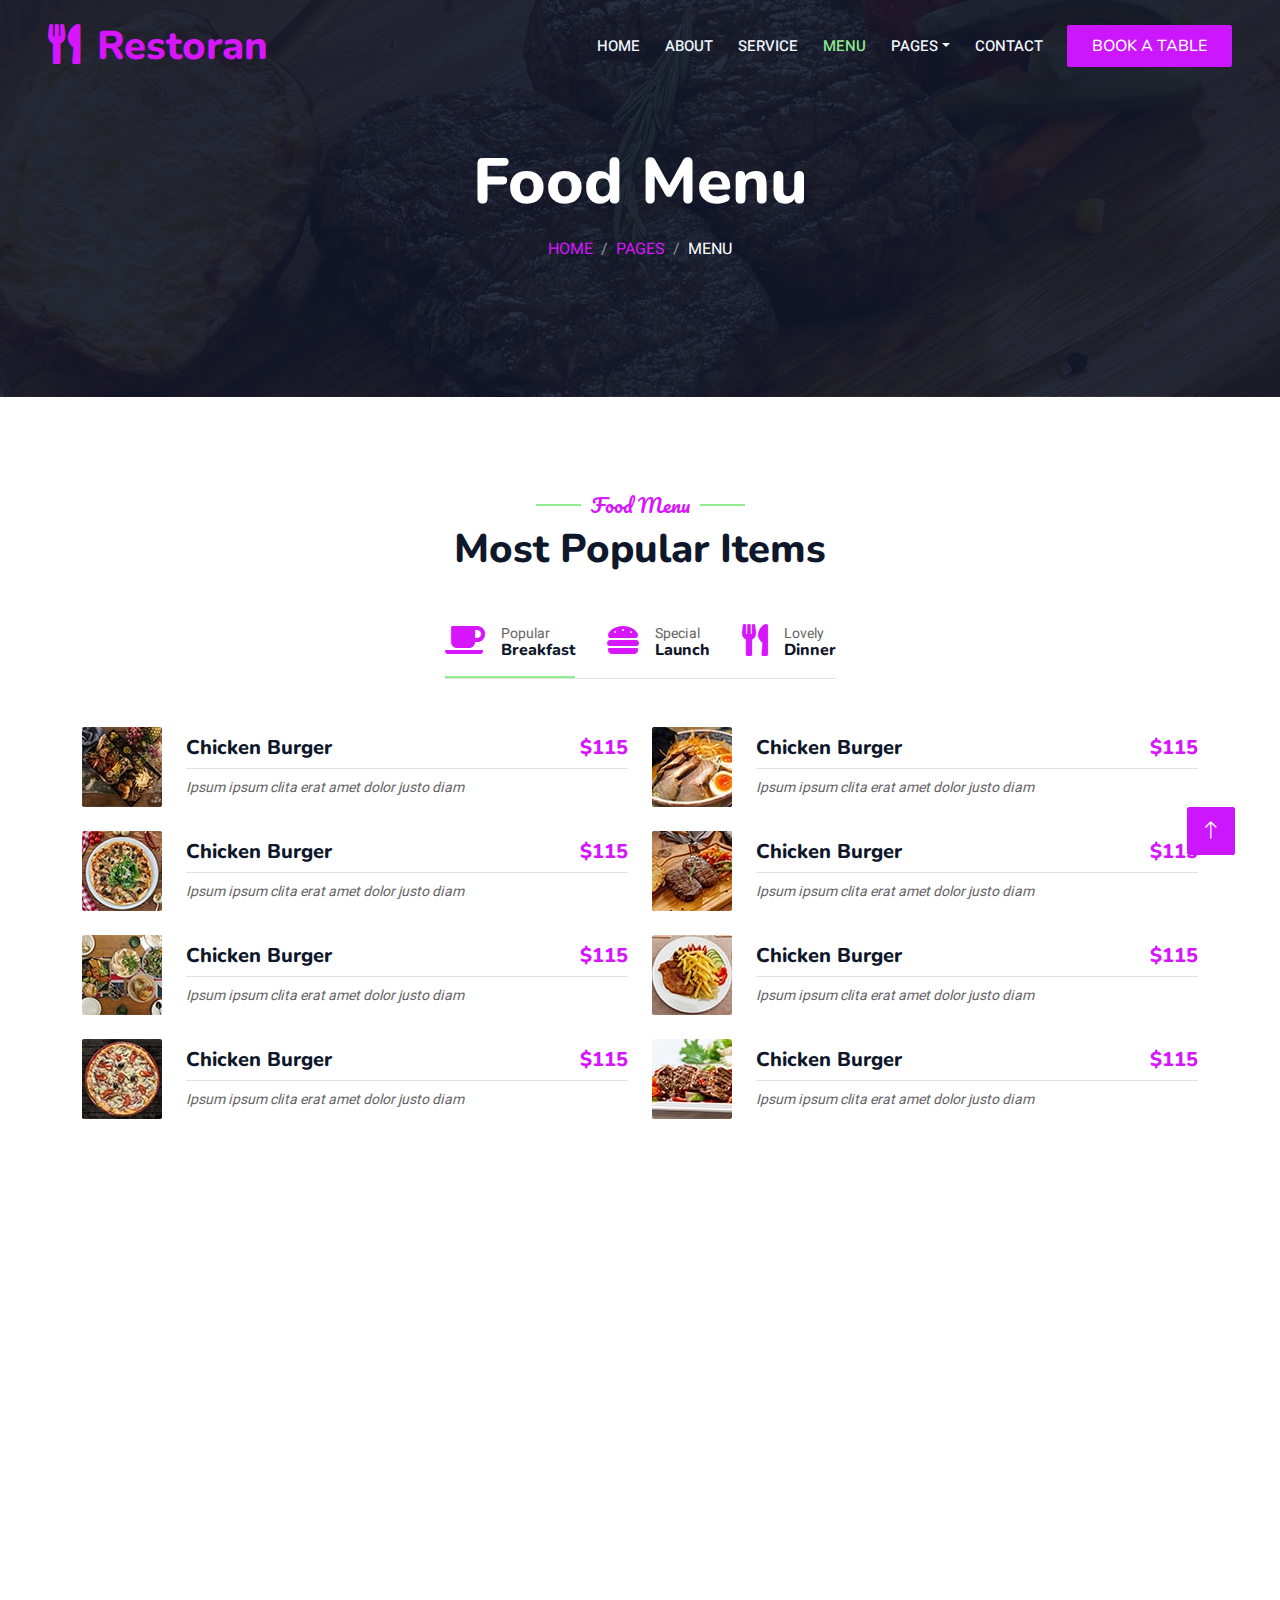
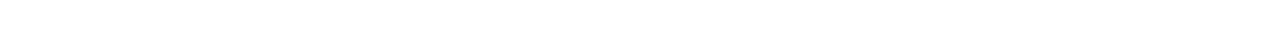
<file: Datahack_1.0-main/DataHack Web App/menu.html>
<!DOCTYPE html>
<html lang="en">

<head>
    <meta charset="utf-8">
    <title>Restoran - Bootstrap Restaurant Template</title>
    <meta content="width=device-width, initial-scale=1.0" name="viewport">
    <meta content="" name="keywords">
    <meta content="" name="description">

    <!-- Favicon -->
    <link href="img/favicon.ico" rel="icon">

    <!-- Google Web Fonts -->
    <link rel="preconnect" href="https://fonts.googleapis.com">
    <link rel="preconnect" href="https://fonts.gstatic.com" crossorigin>
    <link href="https://fonts.googleapis.com/css2?family=Heebo:wght@400;500;600&family=Nunito:wght@600;700;800&family=Pacifico&display=swap" rel="stylesheet">

    <!-- Icon Font Stylesheet -->
    <link href="https://cdnjs.cloudflare.com/ajax/libs/font-awesome/5.10.0/css/all.min.css" rel="stylesheet">
    <link href="https://cdn.jsdelivr.net/npm/bootstrap-icons@1.4.1/font/bootstrap-icons.css" rel="stylesheet">

    <!-- Libraries Stylesheet -->
    <link href="lib/animate/animate.min.css" rel="stylesheet">
    <link href="lib/owlcarousel/assets/owl.carousel.min.css" rel="stylesheet">
    <link href="lib/tempusdominus/css/tempusdominus-bootstrap-4.min.css" rel="stylesheet" />

    <!-- Customized Bootstrap Stylesheet -->
    <link href="css/bootstrap.min.css" rel="stylesheet">

    <!-- Template Stylesheet -->
    <link href="css/style.css" rel="stylesheet">
</head>

<body>
    <div class="container-xxl bg-white p-0">
        <!-- Spinner Start -->
        <div id="spinner" class="show bg-white position-fixed translate-middle w-100 vh-100 top-50 start-50 d-flex align-items-center justify-content-center">
            <div class="spinner-border text-primary" style="width: 3rem; height: 3rem;" role="status">
                <span class="sr-only">Loading...</span>
            </div>
        </div>
        <!-- Spinner End -->


        <!-- Navbar & Hero Start -->
        <div class="container-xxl position-relative p-0">
            <nav class="navbar navbar-expand-lg navbar-dark bg-dark px-4 px-lg-5 py-3 py-lg-0">
                <a href="" class="navbar-brand p-0">
                    <h1 class="text-primary m-0"><i class="fa fa-utensils me-3"></i>Restoran</h1>
                    <!-- <img src="img/logo.png" alt="Logo"> -->
                </a>
                <button class="navbar-toggler" type="button" data-bs-toggle="collapse" data-bs-target="#navbarCollapse">
                    <span class="fa fa-bars"></span>
                </button>
                <div class="collapse navbar-collapse" id="navbarCollapse">
                    <div class="navbar-nav ms-auto py-0 pe-4">
                        <a href="index.html" class="nav-item nav-link">Home</a>
                        <a href="about.html" class="nav-item nav-link">About</a>
                        <a href="service.html" class="nav-item nav-link">Service</a>
                        <a href="menu.html" class="nav-item nav-link active">Menu</a>
                        <div class="nav-item dropdown">
                            <a href="#" class="nav-link dropdown-toggle" data-bs-toggle="dropdown">Pages</a>
                            <div class="dropdown-menu m-0">
                                <a href="booking.html" class="dropdown-item">Booking</a>
                                <a href="team.html" class="dropdown-item">Our Team</a>
                                <a href="testimonial.html" class="dropdown-item">Testimonial</a>
                            </div>
                        </div>
                        <a href="contact.html" class="nav-item nav-link">Contact</a>
                    </div>
                    <a href="" class="btn btn-primary py-2 px-4">Book A Table</a>
                </div>
            </nav>

            <div class="container-xxl py-5 bg-dark hero-header mb-5">
                <div class="container text-center my-5 pt-5 pb-4">
                    <h1 class="display-3 text-white mb-3 animated slideInDown">Food Menu</h1>
                    <nav aria-label="breadcrumb">
                        <ol class="breadcrumb justify-content-center text-uppercase">
                            <li class="breadcrumb-item"><a href="#">Home</a></li>
                            <li class="breadcrumb-item"><a href="#">Pages</a></li>
                            <li class="breadcrumb-item text-white active" aria-current="page">Menu</li>
                        </ol>
                    </nav>
                </div>
            </div>
        </div>
        <!-- Navbar & Hero End -->


        <!-- Menu Start -->
        <div class="container-xxl py-5">
            <div class="container">
                <div class="text-center wow fadeInUp" data-wow-delay="0.1s">
                    <h5 class="section-title ff-secondary text-center text-primary fw-normal">Food Menu</h5>
                    <h1 class="mb-5">Most Popular Items</h1>
                </div>
                <div class="tab-class text-center wow fadeInUp" data-wow-delay="0.1s">
                    <ul class="nav nav-pills d-inline-flex justify-content-center border-bottom mb-5">
                        <li class="nav-item">
                            <a class="d-flex align-items-center text-start mx-3 ms-0 pb-3 active" data-bs-toggle="pill" href="#tab-1">
                                <i class="fa fa-coffee fa-2x text-primary"></i>
                                <div class="ps-3">
                                    <small class="text-body">Popular</small>
                                    <h6 class="mt-n1 mb-0">Breakfast</h6>
                                </div>
                            </a>
                        </li>
                        <li class="nav-item">
                            <a class="d-flex align-items-center text-start mx-3 pb-3" data-bs-toggle="pill" href="#tab-2">
                                <i class="fa fa-hamburger fa-2x text-primary"></i>
                                <div class="ps-3">
                                    <small class="text-body">Special</small>
                                    <h6 class="mt-n1 mb-0">Launch</h6>
                                </div>
                            </a>
                        </li>
                        <li class="nav-item">
                            <a class="d-flex align-items-center text-start mx-3 me-0 pb-3" data-bs-toggle="pill" href="#tab-3">
                                <i class="fa fa-utensils fa-2x text-primary"></i>
                                <div class="ps-3">
                                    <small class="text-body">Lovely</small>
                                    <h6 class="mt-n1 mb-0">Dinner</h6>
                                </div>
                            </a>
                        </li>
                    </ul>
                    <div class="tab-content">
                        <div id="tab-1" class="tab-pane fade show p-0 active">
                            <div class="row g-4">
                                <div class="col-lg-6">
                                    <div class="d-flex align-items-center">
                                        <img class="flex-shrink-0 img-fluid rounded" src="img/menu-1.jpg" alt="" style="width: 80px;">
                                        <div class="w-100 d-flex flex-column text-start ps-4">
                                            <h5 class="d-flex justify-content-between border-bottom pb-2">
                                                <span>Chicken Burger</span>
                                                <span class="text-primary">$115</span>
                                            </h5>
                                            <small class="fst-italic">Ipsum ipsum clita erat amet dolor justo diam</small>
                                        </div>
                                    </div>
                                </div>
                                <div class="col-lg-6">
                                    <div class="d-flex align-items-center">
                                        <img class="flex-shrink-0 img-fluid rounded" src="img/menu-2.jpg" alt="" style="width: 80px;">
                                        <div class="w-100 d-flex flex-column text-start ps-4">
                                            <h5 class="d-flex justify-content-between border-bottom pb-2">
                                                <span>Chicken Burger</span>
                                                <span class="text-primary">$115</span>
                                            </h5>
                                            <small class="fst-italic">Ipsum ipsum clita erat amet dolor justo diam</small>
                                        </div>
                                    </div>
                                </div>
                                <div class="col-lg-6">
                                    <div class="d-flex align-items-center">
                                        <img class="flex-shrink-0 img-fluid rounded" src="img/menu-3.jpg" alt="" style="width: 80px;">
                                        <div class="w-100 d-flex flex-column text-start ps-4">
                                            <h5 class="d-flex justify-content-between border-bottom pb-2">
                                                <span>Chicken Burger</span>
                                                <span class="text-primary">$115</span>
                                            </h5>
                                            <small class="fst-italic">Ipsum ipsum clita erat amet dolor justo diam</small>
                                        </div>
                                    </div>
                                </div>
                                <div class="col-lg-6">
                                    <div class="d-flex align-items-center">
                                        <img class="flex-shrink-0 img-fluid rounded" src="img/menu-4.jpg" alt="" style="width: 80px;">
                                        <div class="w-100 d-flex flex-column text-start ps-4">
                                            <h5 class="d-flex justify-content-between border-bottom pb-2">
                                                <span>Chicken Burger</span>
                                                <span class="text-primary">$115</span>
                                            </h5>
                                            <small class="fst-italic">Ipsum ipsum clita erat amet dolor justo diam</small>
                                        </div>
                                    </div>
                                </div>
                                <div class="col-lg-6">
                                    <div class="d-flex align-items-center">
                                        <img class="flex-shrink-0 img-fluid rounded" src="img/menu-5.jpg" alt="" style="width: 80px;">
                                        <div class="w-100 d-flex flex-column text-start ps-4">
                                            <h5 class="d-flex justify-content-between border-bottom pb-2">
                                                <span>Chicken Burger</span>
                                                <span class="text-primary">$115</span>
                                            </h5>
                                            <small class="fst-italic">Ipsum ipsum clita erat amet dolor justo diam</small>
                                        </div>
                                    </div>
                                </div>
                                <div class="col-lg-6">
                                    <div class="d-flex align-items-center">
                                        <img class="flex-shrink-0 img-fluid rounded" src="img/menu-6.jpg" alt="" style="width: 80px;">
                                        <div class="w-100 d-flex flex-column text-start ps-4">
                                            <h5 class="d-flex justify-content-between border-bottom pb-2">
                                                <span>Chicken Burger</span>
                                                <span class="text-primary">$115</span>
                                            </h5>
                                            <small class="fst-italic">Ipsum ipsum clita erat amet dolor justo diam</small>
                                        </div>
                                    </div>
                                </div>
                                <div class="col-lg-6">
                                    <div class="d-flex align-items-center">
                                        <img class="flex-shrink-0 img-fluid rounded" src="img/menu-7.jpg" alt="" style="width: 80px;">
                                        <div class="w-100 d-flex flex-column text-start ps-4">
                                            <h5 class="d-flex justify-content-between border-bottom pb-2">
                                                <span>Chicken Burger</span>
                                                <span class="text-primary">$115</span>
                                            </h5>
                                            <small class="fst-italic">Ipsum ipsum clita erat amet dolor justo diam</small>
                                        </div>
                                    </div>
                                </div>
                                <div class="col-lg-6">
                                    <div class="d-flex align-items-center">
                                        <img class="flex-shrink-0 img-fluid rounded" src="img/menu-8.jpg" alt="" style="width: 80px;">
                                        <div class="w-100 d-flex flex-column text-start ps-4">
                                            <h5 class="d-flex justify-content-between border-bottom pb-2">
                                                <span>Chicken Burger</span>
                                                <span class="text-primary">$115</span>
                                            </h5>
                                            <small class="fst-italic">Ipsum ipsum clita erat amet dolor justo diam</small>
                                        </div>
                                    </div>
                                </div>
                            </div>
                        </div>
                        <div id="tab-2" class="tab-pane fade show p-0">
                            <div class="row g-4">
                                <div class="col-lg-6">
                                    <div class="d-flex align-items-center">
                                        <img class="flex-shrink-0 img-fluid rounded" src="img/menu-1.jpg" alt="" style="width: 80px;">
                                        <div class="w-100 d-flex flex-column text-start ps-4">
                                            <h5 class="d-flex justify-content-between border-bottom pb-2">
                                                <span>Chicken Burger</span>
                                                <span class="text-primary">$115</span>
                                            </h5>
                                            <small class="fst-italic">Ipsum ipsum clita erat amet dolor justo diam</small>
                                        </div>
                                    </div>
                                </div>
                                <div class="col-lg-6">
                                    <div class="d-flex align-items-center">
                                        <img class="flex-shrink-0 img-fluid rounded" src="img/menu-2.jpg" alt="" style="width: 80px;">
                                        <div class="w-100 d-flex flex-column text-start ps-4">
                                            <h5 class="d-flex justify-content-between border-bottom pb-2">
                                                <span>Chicken Burger</span>
                                                <span class="text-primary">$115</span>
                                            </h5>
                                            <small class="fst-italic">Ipsum ipsum clita erat amet dolor justo diam</small>
                                        </div>
                                    </div>
                                </div>
                                <div class="col-lg-6">
                                    <div class="d-flex align-items-center">
                                        <img class="flex-shrink-0 img-fluid rounded" src="img/menu-3.jpg" alt="" style="width: 80px;">
                                        <div class="w-100 d-flex flex-column text-start ps-4">
                                            <h5 class="d-flex justify-content-between border-bottom pb-2">
                                                <span>Chicken Burger</span>
                                                <span class="text-primary">$115</span>
                                            </h5>
                                            <small class="fst-italic">Ipsum ipsum clita erat amet dolor justo diam</small>
                                        </div>
                                    </div>
                                </div>
                                <div class="col-lg-6">
                                    <div class="d-flex align-items-center">
                                        <img class="flex-shrink-0 img-fluid rounded" src="img/menu-4.jpg" alt="" style="width: 80px;">
                                        <div class="w-100 d-flex flex-column text-start ps-4">
                                            <h5 class="d-flex justify-content-between border-bottom pb-2">
                                                <span>Chicken Burger</span>
                                                <span class="text-primary">$115</span>
                                            </h5>
                                            <small class="fst-italic">Ipsum ipsum clita erat amet dolor justo diam</small>
                                        </div>
                                    </div>
                                </div>
                                <div class="col-lg-6">
                                    <div class="d-flex align-items-center">
                                        <img class="flex-shrink-0 img-fluid rounded" src="img/menu-5.jpg" alt="" style="width: 80px;">
                                        <div class="w-100 d-flex flex-column text-start ps-4">
                                            <h5 class="d-flex justify-content-between border-bottom pb-2">
                                                <span>Chicken Burger</span>
                                                <span class="text-primary">$115</span>
                                            </h5>
                                            <small class="fst-italic">Ipsum ipsum clita erat amet dolor justo diam</small>
                                        </div>
                                    </div>
                                </div>
                                <div class="col-lg-6">
                                    <div class="d-flex align-items-center">
                                        <img class="flex-shrink-0 img-fluid rounded" src="img/menu-6.jpg" alt="" style="width: 80px;">
                                        <div class="w-100 d-flex flex-column text-start ps-4">
                                            <h5 class="d-flex justify-content-between border-bottom pb-2">
                                                <span>Chicken Burger</span>
                                                <span class="text-primary">$115</span>
                                            </h5>
                                            <small class="fst-italic">Ipsum ipsum clita erat amet dolor justo diam</small>
                                        </div>
                                    </div>
                                </div>
                                <div class="col-lg-6">
                                    <div class="d-flex align-items-center">
                                        <img class="flex-shrink-0 img-fluid rounded" src="img/menu-7.jpg" alt="" style="width: 80px;">
                                        <div class="w-100 d-flex flex-column text-start ps-4">
                                            <h5 class="d-flex justify-content-between border-bottom pb-2">
                                                <span>Chicken Burger</span>
                                                <span class="text-primary">$115</span>
                                            </h5>
                                            <small class="fst-italic">Ipsum ipsum clita erat amet dolor justo diam</small>
                                        </div>
                                    </div>
                                </div>
                                <div class="col-lg-6">
                                    <div class="d-flex align-items-center">
                                        <img class="flex-shrink-0 img-fluid rounded" src="img/menu-8.jpg" alt="" style="width: 80px;">
                                        <div class="w-100 d-flex flex-column text-start ps-4">
                                            <h5 class="d-flex justify-content-between border-bottom pb-2">
                                                <span>Chicken Burger</span>
                                                <span class="text-primary">$115</span>
                                            </h5>
                                            <small class="fst-italic">Ipsum ipsum clita erat amet dolor justo diam</small>
                                        </div>
                                    </div>
                                </div>
                            </div>
                        </div>
                        <div id="tab-3" class="tab-pane fade show p-0">
                            <div class="row g-4">
                                <div class="col-lg-6">
                                    <div class="d-flex align-items-center">
                                        <img class="flex-shrink-0 img-fluid rounded" src="img/menu-1.jpg" alt="" style="width: 80px;">
                                        <div class="w-100 d-flex flex-column text-start ps-4">
                                            <h5 class="d-flex justify-content-between border-bottom pb-2">
                                                <span>Chicken Burger</span>
                                                <span class="text-primary">$115</span>
                                            </h5>
                                            <small class="fst-italic">Ipsum ipsum clita erat amet dolor justo diam</small>
                                        </div>
                                    </div>
                                </div>
                                <div class="col-lg-6">
                                    <div class="d-flex align-items-center">
                                        <img class="flex-shrink-0 img-fluid rounded" src="img/menu-2.jpg" alt="" style="width: 80px;">
                                        <div class="w-100 d-flex flex-column text-start ps-4">
                                            <h5 class="d-flex justify-content-between border-bottom pb-2">
                                                <span>Chicken Burger</span>
                                                <span class="text-primary">$115</span>
                                            </h5>
                                            <small class="fst-italic">Ipsum ipsum clita erat amet dolor justo diam</small>
                                        </div>
                                    </div>
                                </div>
                                <div class="col-lg-6">
                                    <div class="d-flex align-items-center">
                                        <img class="flex-shrink-0 img-fluid rounded" src="img/menu-3.jpg" alt="" style="width: 80px;">
                                        <div class="w-100 d-flex flex-column text-start ps-4">
                                            <h5 class="d-flex justify-content-between border-bottom pb-2">
                                                <span>Chicken Burger</span>
                                                <span class="text-primary">$115</span>
                                            </h5>
                                            <small class="fst-italic">Ipsum ipsum clita erat amet dolor justo diam</small>
                                        </div>
                                    </div>
                                </div>
                                <div class="col-lg-6">
                                    <div class="d-flex align-items-center">
                                        <img class="flex-shrink-0 img-fluid rounded" src="img/menu-4.jpg" alt="" style="width: 80px;">
                                        <div class="w-100 d-flex flex-column text-start ps-4">
                                            <h5 class="d-flex justify-content-between border-bottom pb-2">
                                                <span>Chicken Burger</span>
                                                <span class="text-primary">$115</span>
                                            </h5>
                                            <small class="fst-italic">Ipsum ipsum clita erat amet dolor justo diam</small>
                                        </div>
                                    </div>
                                </div>
                                <div class="col-lg-6">
                                    <div class="d-flex align-items-center">
                                        <img class="flex-shrink-0 img-fluid rounded" src="img/menu-5.jpg" alt="" style="width: 80px;">
                                        <div class="w-100 d-flex flex-column text-start ps-4">
                                            <h5 class="d-flex justify-content-between border-bottom pb-2">
                                                <span>Chicken Burger</span>
                                                <span class="text-primary">$115</span>
                                            </h5>
                                            <small class="fst-italic">Ipsum ipsum clita erat amet dolor justo diam</small>
                                        </div>
                                    </div>
                                </div>
                                <div class="col-lg-6">
                                    <div class="d-flex align-items-center">
                                        <img class="flex-shrink-0 img-fluid rounded" src="img/menu-6.jpg" alt="" style="width: 80px;">
                                        <div class="w-100 d-flex flex-column text-start ps-4">
                                            <h5 class="d-flex justify-content-between border-bottom pb-2">
                                                <span>Chicken Burger</span>
                                                <span class="text-primary">$115</span>
                                            </h5>
                                            <small class="fst-italic">Ipsum ipsum clita erat amet dolor justo diam</small>
                                        </div>
                                    </div>
                                </div>
                                <div class="col-lg-6">
                                    <div class="d-flex align-items-center">
                                        <img class="flex-shrink-0 img-fluid rounded" src="img/menu-7.jpg" alt="" style="width: 80px;">
                                        <div class="w-100 d-flex flex-column text-start ps-4">
                                            <h5 class="d-flex justify-content-between border-bottom pb-2">
                                                <span>Chicken Burger</span>
                                                <span class="text-primary">$115</span>
                                            </h5>
                                            <small class="fst-italic">Ipsum ipsum clita erat amet dolor justo diam</small>
                                        </div>
                                    </div>
                                </div>
                                <div class="col-lg-6">
                                    <div class="d-flex align-items-center">
                                        <img class="flex-shrink-0 img-fluid rounded" src="img/menu-8.jpg" alt="" style="width: 80px;">
                                        <div class="w-100 d-flex flex-column text-start ps-4">
                                            <h5 class="d-flex justify-content-between border-bottom pb-2">
                                                <span>Chicken Burger</span>
                                                <span class="text-primary">$115</span>
                                            </h5>
                                            <small class="fst-italic">Ipsum ipsum clita erat amet dolor justo diam</small>
                                        </div>
                                    </div>
                                </div>
                            </div>
                        </div>
                    </div>
                </div>
            </div>
        </div>
        <!-- Menu End -->
        

        <!-- Footer Start -->
        <div class="container-fluid bg-dark text-light footer pt-5 mt-5 wow fadeIn" data-wow-delay="0.1s">
            <div class="container py-5">
                <div class="row g-5">
                    <div class="col-lg-3 col-md-6">
                        <h4 class="section-title ff-secondary text-start text-primary fw-normal mb-4">Company</h4>
                        <a class="btn btn-link" href="">About Us</a>
                        <a class="btn btn-link" href="">Contact Us</a>
                        <a class="btn btn-link" href="">Reservation</a>
                        <a class="btn btn-link" href="">Privacy Policy</a>
                        <a class="btn btn-link" href="">Terms & Condition</a>
                    </div>
                    <div class="col-lg-3 col-md-6">
                        <h4 class="section-title ff-secondary text-start text-primary fw-normal mb-4">Contact</h4>
                        <p class="mb-2"><i class="fa fa-map-marker-alt me-3"></i>123 Street, New York, USA</p>
                        <p class="mb-2"><i class="fa fa-phone-alt me-3"></i>+012 345 67890</p>
                        <p class="mb-2"><i class="fa fa-envelope me-3"></i>info@example.com</p>
                        <div class="d-flex pt-2">
                            <a class="btn btn-outline-light btn-social" href=""><i class="fab fa-twitter"></i></a>
                            <a class="btn btn-outline-light btn-social" href=""><i class="fab fa-facebook-f"></i></a>
                            <a class="btn btn-outline-light btn-social" href=""><i class="fab fa-youtube"></i></a>
                            <a class="btn btn-outline-light btn-social" href=""><i class="fab fa-linkedin-in"></i></a>
                        </div>
                    </div>
                    <div class="col-lg-3 col-md-6">
                        <h4 class="section-title ff-secondary text-start text-primary fw-normal mb-4">Opening</h4>
                        <h5 class="text-light fw-normal">Monday - Saturday</h5>
                        <p>09AM - 09PM</p>
                        <h5 class="text-light fw-normal">Sunday</h5>
                        <p>10AM - 08PM</p>
                    </div>
                    <div class="col-lg-3 col-md-6">
                        <h4 class="section-title ff-secondary text-start text-primary fw-normal mb-4">Newsletter</h4>
                        <p>Dolor amet sit justo amet elitr clita ipsum elitr est.</p>
                        <div class="position-relative mx-auto" style="max-width: 400px;">
                            <input class="form-control border-primary w-100 py-3 ps-4 pe-5" type="text" placeholder="Your email">
                            <button type="button" class="btn btn-primary py-2 position-absolute top-0 end-0 mt-2 me-2">SignUp</button>
                        </div>
                    </div>
                </div>
            </div>
            <div class="container">
                <div class="copyright">
                    <div class="row">
                        <div class="col-md-6 text-center text-md-start mb-3 mb-md-0">
                            &copy; <a class="border-bottom" href="#">Your Site Name</a>, All Right Reserved. 
							
							<!--/*** This template is free as long as you keep the footer author’s credit link/attribution link/backlink. If you'd like to use the template without the footer author’s credit link/attribution link/backlink, you can purchase the Credit Removal License from "https://htmlcodex.com/credit-removal". Thank you for your support. ***/-->
							Designed By <a class="border-bottom" href="https://htmlcodex.com">HTML Codex</a>
                        </div>
                        <div class="col-md-6 text-center text-md-end">
                            <div class="footer-menu">
                                <a href="">Home</a>
                                <a href="">Cookies</a>
                                <a href="">Help</a>
                                <a href="">FQAs</a>
                            </div>
                        </div>
                    </div>
                </div>
            </div>
        </div>
        <!-- Footer End -->


        <!-- Back to Top -->
        <a href="#" class="btn btn-lg btn-primary btn-lg-square back-to-top"><i class="bi bi-arrow-up"></i></a>
    </div>

    <!-- JavaScript Libraries -->
    <script src="https://code.jquery.com/jquery-3.4.1.min.js"></script>
    <script src="https://cdn.jsdelivr.net/npm/bootstrap@5.0.0/dist/js/bootstrap.bundle.min.js"></script>
    <script src="lib/wow/wow.min.js"></script>
    <script src="lib/easing/easing.min.js"></script>
    <script src="lib/waypoints/waypoints.min.js"></script>
    <script src="lib/counterup/counterup.min.js"></script>
    <script src="lib/owlcarousel/owl.carousel.min.js"></script>
    <script src="lib/tempusdominus/js/moment.min.js"></script>
    <script src="lib/tempusdominus/js/moment-timezone.min.js"></script>
    <script src="lib/tempusdominus/js/tempusdominus-bootstrap-4.min.js"></script>

    <!-- Template Javascript -->
    <script src="js/main.js"></script>
</body>

</html>
</file>
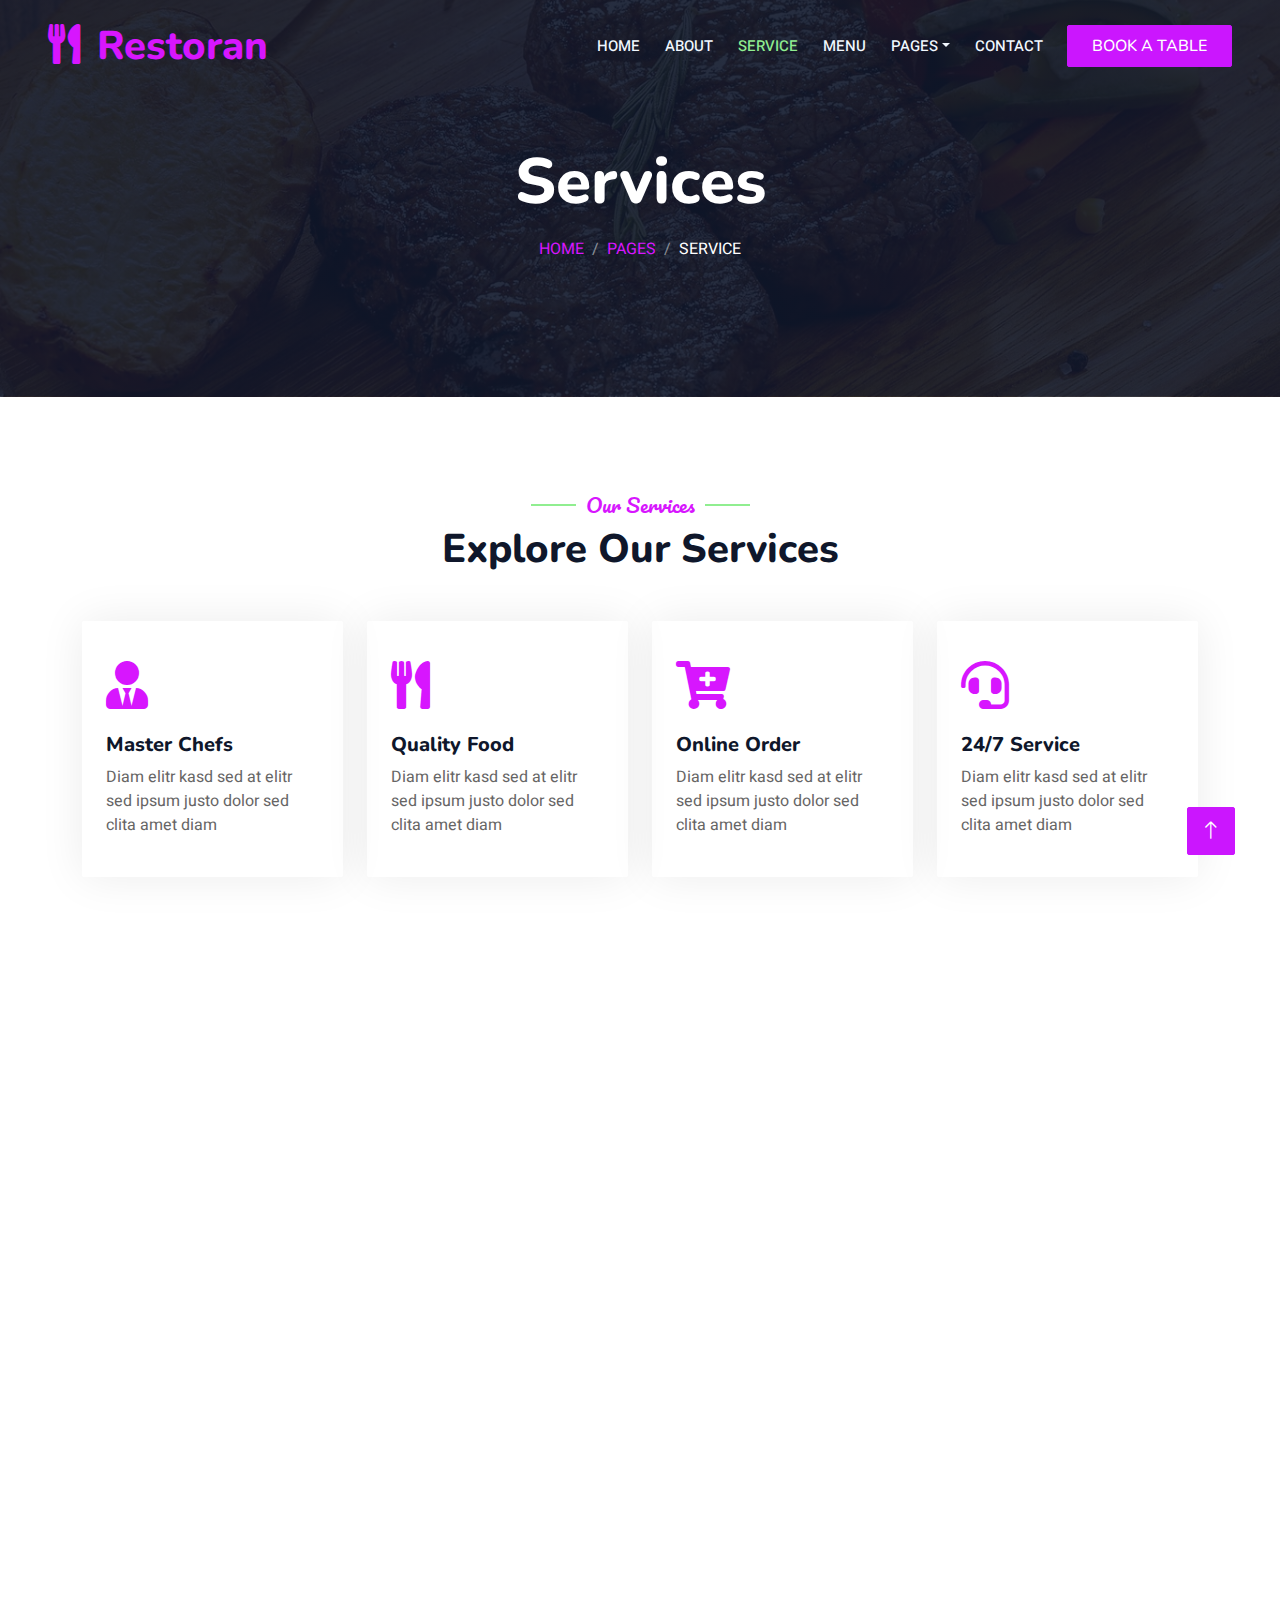
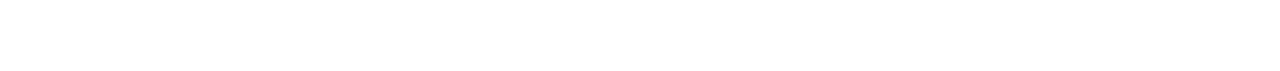
<file: Datahack_1.0-main/DataHack Web App/service.html>
<!DOCTYPE html>
<html lang="en">

<head>
    <meta charset="utf-8">
    <title>Restoran - Bootstrap Restaurant Template</title>
    <meta content="width=device-width, initial-scale=1.0" name="viewport">
    <meta content="" name="keywords">
    <meta content="" name="description">

    <!-- Favicon -->
    <link href="img/favicon.ico" rel="icon">

    <!-- Google Web Fonts -->
    <link rel="preconnect" href="https://fonts.googleapis.com">
    <link rel="preconnect" href="https://fonts.gstatic.com" crossorigin>
    <link href="https://fonts.googleapis.com/css2?family=Heebo:wght@400;500;600&family=Nunito:wght@600;700;800&family=Pacifico&display=swap" rel="stylesheet">

    <!-- Icon Font Stylesheet -->
    <link href="https://cdnjs.cloudflare.com/ajax/libs/font-awesome/5.10.0/css/all.min.css" rel="stylesheet">
    <link href="https://cdn.jsdelivr.net/npm/bootstrap-icons@1.4.1/font/bootstrap-icons.css" rel="stylesheet">

    <!-- Libraries Stylesheet -->
    <link href="lib/animate/animate.min.css" rel="stylesheet">
    <link href="lib/owlcarousel/assets/owl.carousel.min.css" rel="stylesheet">
    <link href="lib/tempusdominus/css/tempusdominus-bootstrap-4.min.css" rel="stylesheet" />

    <!-- Customized Bootstrap Stylesheet -->
    <link href="css/bootstrap.min.css" rel="stylesheet">

    <!-- Template Stylesheet -->
    <link href="css/style.css" rel="stylesheet">
</head>

<body>
    <div class="container-xxl bg-white p-0">
        <!-- Spinner Start -->
        <div id="spinner" class="show bg-white position-fixed translate-middle w-100 vh-100 top-50 start-50 d-flex align-items-center justify-content-center">
            <div class="spinner-border text-primary" style="width: 3rem; height: 3rem;" role="status">
                <span class="sr-only">Loading...</span>
            </div>
        </div>
        <!-- Spinner End -->


        <!-- Navbar & Hero Start -->
        <div class="container-xxl position-relative p-0">
            <nav class="navbar navbar-expand-lg navbar-dark bg-dark px-4 px-lg-5 py-3 py-lg-0">
                <a href="" class="navbar-brand p-0">
                    <h1 class="text-primary m-0"><i class="fa fa-utensils me-3"></i>Restoran</h1>
                    <!-- <img src="img/logo.png" alt="Logo"> -->
                </a>
                <button class="navbar-toggler" type="button" data-bs-toggle="collapse" data-bs-target="#navbarCollapse">
                    <span class="fa fa-bars"></span>
                </button>
                <div class="collapse navbar-collapse" id="navbarCollapse">
                    <div class="navbar-nav ms-auto py-0 pe-4">
                        <a href="index.html" class="nav-item nav-link">Home</a>
                        <a href="about.html" class="nav-item nav-link">About</a>
                        <a href="service.html" class="nav-item nav-link active">Service</a>
                        <a href="menu.html" class="nav-item nav-link">Menu</a>
                        <div class="nav-item dropdown">
                            <a href="#" class="nav-link dropdown-toggle" data-bs-toggle="dropdown">Pages</a>
                            <div class="dropdown-menu m-0">
                                <a href="booking.html" class="dropdown-item">Booking</a>
                                <a href="team.html" class="dropdown-item">Our Team</a>
                                <a href="testimonial.html" class="dropdown-item">Testimonial</a>
                            </div>
                        </div>
                        <a href="contact.html" class="nav-item nav-link">Contact</a>
                    </div>
                    <a href="" class="btn btn-primary py-2 px-4">Book A Table</a>
                </div>
            </nav>

            <div class="container-xxl py-5 bg-dark hero-header mb-5">
                <div class="container text-center my-5 pt-5 pb-4">
                    <h1 class="display-3 text-white mb-3 animated slideInDown">Services</h1>
                    <nav aria-label="breadcrumb">
                        <ol class="breadcrumb justify-content-center text-uppercase">
                            <li class="breadcrumb-item"><a href="#">Home</a></li>
                            <li class="breadcrumb-item"><a href="#">Pages</a></li>
                            <li class="breadcrumb-item text-white active" aria-current="page">Service</li>
                        </ol>
                    </nav>
                </div>
            </div>
        </div>
        <!-- Navbar & Hero End -->


        <!-- Service Start -->
        <div class="container-xxl py-5">
            <div class="container">
                <div class="text-center wow fadeInUp" data-wow-delay="0.1s">
                    <h5 class="section-title ff-secondary text-center text-primary fw-normal">Our Services</h5>
                    <h1 class="mb-5">Explore Our Services</h1>
                </div>
                <div class="row g-4">
                    <div class="col-lg-3 col-sm-6 wow fadeInUp" data-wow-delay="0.1s">
                        <div class="service-item rounded pt-3">
                            <div class="p-4">
                                <i class="fa fa-3x fa-user-tie text-primary mb-4"></i>
                                <h5>Master Chefs</h5>
                                <p>Diam elitr kasd sed at elitr sed ipsum justo dolor sed clita amet diam</p>
                            </div>
                        </div>
                    </div>
                    <div class="col-lg-3 col-sm-6 wow fadeInUp" data-wow-delay="0.3s">
                        <div class="service-item rounded pt-3">
                            <div class="p-4">
                                <i class="fa fa-3x fa-utensils text-primary mb-4"></i>
                                <h5>Quality Food</h5>
                                <p>Diam elitr kasd sed at elitr sed ipsum justo dolor sed clita amet diam</p>
                            </div>
                        </div>
                    </div>
                    <div class="col-lg-3 col-sm-6 wow fadeInUp" data-wow-delay="0.5s">
                        <div class="service-item rounded pt-3">
                            <div class="p-4">
                                <i class="fa fa-3x fa-cart-plus text-primary mb-4"></i>
                                <h5>Online Order</h5>
                                <p>Diam elitr kasd sed at elitr sed ipsum justo dolor sed clita amet diam</p>
                            </div>
                        </div>
                    </div>
                    <div class="col-lg-3 col-sm-6 wow fadeInUp" data-wow-delay="0.7s">
                        <div class="service-item rounded pt-3">
                            <div class="p-4">
                                <i class="fa fa-3x fa-headset text-primary mb-4"></i>
                                <h5>24/7 Service</h5>
                                <p>Diam elitr kasd sed at elitr sed ipsum justo dolor sed clita amet diam</p>
                            </div>
                        </div>
                    </div>
                    <div class="col-lg-3 col-sm-6 wow fadeInUp" data-wow-delay="0.1s">
                        <div class="service-item rounded pt-3">
                            <div class="p-4">
                                <i class="fa fa-3x fa-user-tie text-primary mb-4"></i>
                                <h5>Master Chefs</h5>
                                <p>Diam elitr kasd sed at elitr sed ipsum justo dolor sed clita amet diam</p>
                            </div>
                        </div>
                    </div>
                    <div class="col-lg-3 col-sm-6 wow fadeInUp" data-wow-delay="0.3s">
                        <div class="service-item rounded pt-3">
                            <div class="p-4">
                                <i class="fa fa-3x fa-utensils text-primary mb-4"></i>
                                <h5>Quality Food</h5>
                                <p>Diam elitr kasd sed at elitr sed ipsum justo dolor sed clita amet diam</p>
                            </div>
                        </div>
                    </div>
                    <div class="col-lg-3 col-sm-6 wow fadeInUp" data-wow-delay="0.5s">
                        <div class="service-item rounded pt-3">
                            <div class="p-4">
                                <i class="fa fa-3x fa-cart-plus text-primary mb-4"></i>
                                <h5>Online Order</h5>
                                <p>Diam elitr kasd sed at elitr sed ipsum justo dolor sed clita amet diam</p>
                            </div>
                        </div>
                    </div>
                    <div class="col-lg-3 col-sm-6 wow fadeInUp" data-wow-delay="0.7s">
                        <div class="service-item rounded pt-3">
                            <div class="p-4">
                                <i class="fa fa-3x fa-headset text-primary mb-4"></i>
                                <h5>24/7 Service</h5>
                                <p>Diam elitr kasd sed at elitr sed ipsum justo dolor sed clita amet diam</p>
                            </div>
                        </div>
                    </div>
                </div>
            </div>
        </div>
        <!-- Service End -->
        

        <!-- Footer Start -->
        <div class="container-fluid bg-dark text-light footer pt-5 mt-5 wow fadeIn" data-wow-delay="0.1s">
            <div class="container py-5">
                <div class="row g-5">
                    <div class="col-lg-3 col-md-6">
                        <h4 class="section-title ff-secondary text-start text-primary fw-normal mb-4">Company</h4>
                        <a class="btn btn-link" href="">About Us</a>
                        <a class="btn btn-link" href="">Contact Us</a>
                        <a class="btn btn-link" href="">Reservation</a>
                        <a class="btn btn-link" href="">Privacy Policy</a>
                        <a class="btn btn-link" href="">Terms & Condition</a>
                    </div>
                    <div class="col-lg-3 col-md-6">
                        <h4 class="section-title ff-secondary text-start text-primary fw-normal mb-4">Contact</h4>
                        <p class="mb-2"><i class="fa fa-map-marker-alt me-3"></i>123 Street, New York, USA</p>
                        <p class="mb-2"><i class="fa fa-phone-alt me-3"></i>+012 345 67890</p>
                        <p class="mb-2"><i class="fa fa-envelope me-3"></i>info@example.com</p>
                        <div class="d-flex pt-2">
                            <a class="btn btn-outline-light btn-social" href=""><i class="fab fa-twitter"></i></a>
                            <a class="btn btn-outline-light btn-social" href=""><i class="fab fa-facebook-f"></i></a>
                            <a class="btn btn-outline-light btn-social" href=""><i class="fab fa-youtube"></i></a>
                            <a class="btn btn-outline-light btn-social" href=""><i class="fab fa-linkedin-in"></i></a>
                        </div>
                    </div>
                    <div class="col-lg-3 col-md-6">
                        <h4 class="section-title ff-secondary text-start text-primary fw-normal mb-4">Opening</h4>
                        <h5 class="text-light fw-normal">Monday - Saturday</h5>
                        <p>09AM - 09PM</p>
                        <h5 class="text-light fw-normal">Sunday</h5>
                        <p>10AM - 08PM</p>
                    </div>
                    <div class="col-lg-3 col-md-6">
                        <h4 class="section-title ff-secondary text-start text-primary fw-normal mb-4">Newsletter</h4>
                        <p>Dolor amet sit justo amet elitr clita ipsum elitr est.</p>
                        <div class="position-relative mx-auto" style="max-width: 400px;">
                            <input class="form-control border-primary w-100 py-3 ps-4 pe-5" type="text" placeholder="Your email">
                            <button type="button" class="btn btn-primary py-2 position-absolute top-0 end-0 mt-2 me-2">SignUp</button>
                        </div>
                    </div>
                </div>
            </div>
            <div class="container">
                <div class="copyright">
                    <div class="row">
                        <div class="col-md-6 text-center text-md-start mb-3 mb-md-0">
                            &copy; <a class="border-bottom" href="#">Your Site Name</a>, All Right Reserved. 
							
							<!--/*** This template is free as long as you keep the footer author’s credit link/attribution link/backlink. If you'd like to use the template without the footer author’s credit link/attribution link/backlink, you can purchase the Credit Removal License from "https://htmlcodex.com/credit-removal". Thank you for your support. ***/-->
							Designed By <a class="border-bottom" href="https://htmlcodex.com">HTML Codex</a>
                        </div>
                        <div class="col-md-6 text-center text-md-end">
                            <div class="footer-menu">
                                <a href="">Home</a>
                                <a href="">Cookies</a>
                                <a href="">Help</a>
                                <a href="">FQAs</a>
                            </div>
                        </div>
                    </div>
                </div>
            </div>
        </div>
        <!-- Footer End -->


        <!-- Back to Top -->
        <a href="#" class="btn btn-lg btn-primary btn-lg-square back-to-top"><i class="bi bi-arrow-up"></i></a>
    </div>

    <!-- JavaScript Libraries -->
    <script src="https://code.jquery.com/jquery-3.4.1.min.js"></script>
    <script src="https://cdn.jsdelivr.net/npm/bootstrap@5.0.0/dist/js/bootstrap.bundle.min.js"></script>
    <script src="lib/wow/wow.min.js"></script>
    <script src="lib/easing/easing.min.js"></script>
    <script src="lib/waypoints/waypoints.min.js"></script>
    <script src="lib/counterup/counterup.min.js"></script>
    <script src="lib/owlcarousel/owl.carousel.min.js"></script>
    <script src="lib/tempusdominus/js/moment.min.js"></script>
    <script src="lib/tempusdominus/js/moment-timezone.min.js"></script>
    <script src="lib/tempusdominus/js/tempusdominus-bootstrap-4.min.js"></script>

    <!-- Template Javascript -->
    <script src="js/main.js"></script>
</body>

</html>
</file>
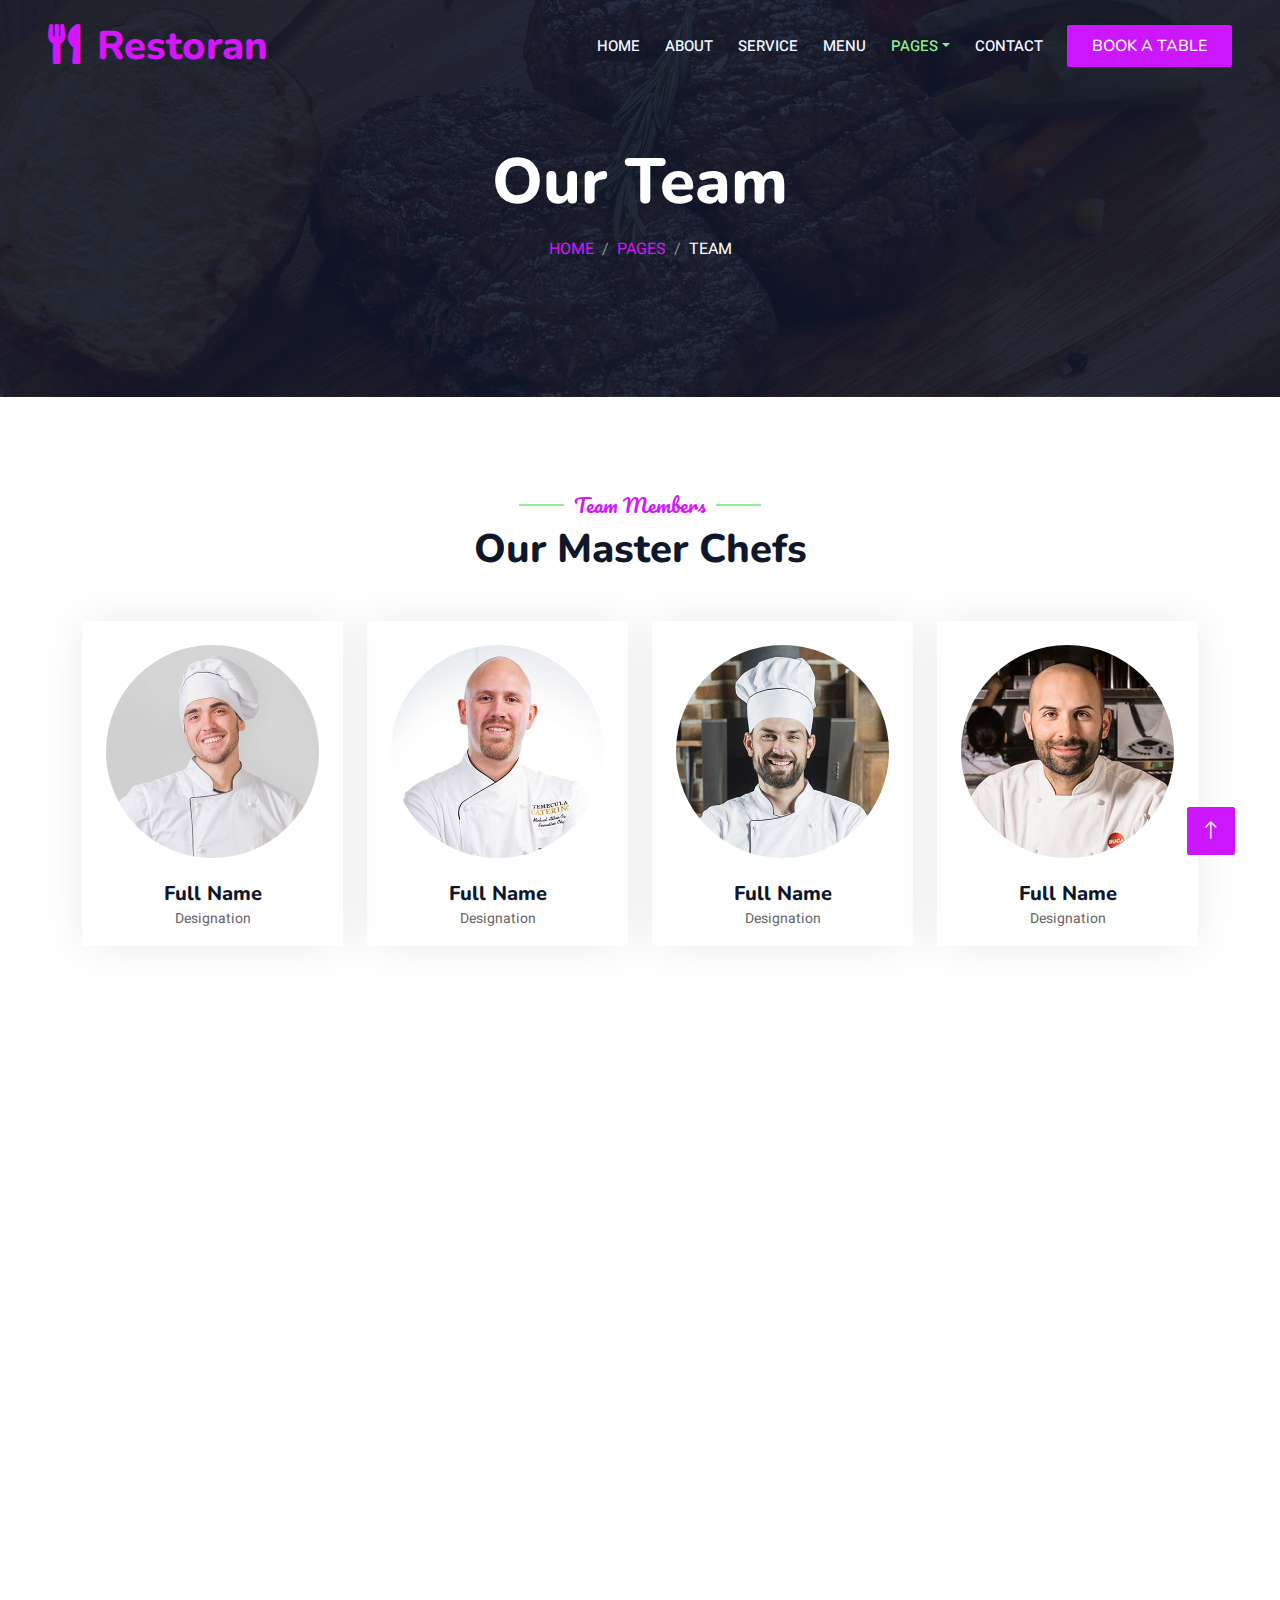
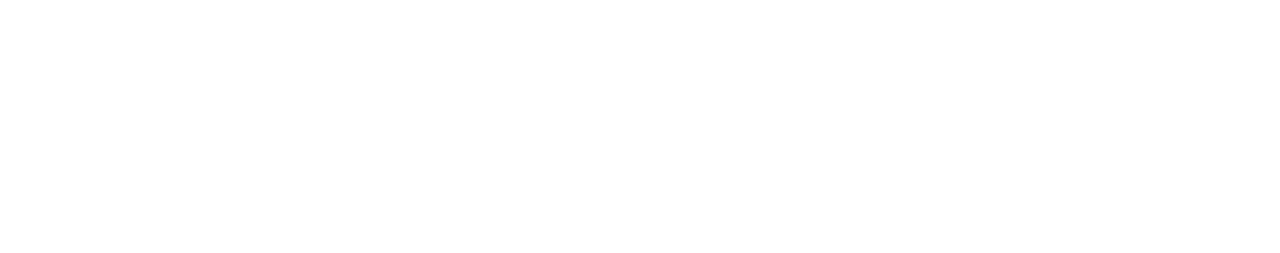
<file: Datahack_1.0-main/DataHack Web App/team.html>
<!DOCTYPE html>
<html lang="en">

<head>
    <meta charset="utf-8">
    <title>Restoran - Bootstrap Restaurant Template</title>
    <meta content="width=device-width, initial-scale=1.0" name="viewport">
    <meta content="" name="keywords">
    <meta content="" name="description">

    <!-- Favicon -->
    <link href="img/favicon.ico" rel="icon">

    <!-- Google Web Fonts -->
    <link rel="preconnect" href="https://fonts.googleapis.com">
    <link rel="preconnect" href="https://fonts.gstatic.com" crossorigin>
    <link href="https://fonts.googleapis.com/css2?family=Heebo:wght@400;500;600&family=Nunito:wght@600;700;800&family=Pacifico&display=swap" rel="stylesheet">

    <!-- Icon Font Stylesheet -->
    <link href="https://cdnjs.cloudflare.com/ajax/libs/font-awesome/5.10.0/css/all.min.css" rel="stylesheet">
    <link href="https://cdn.jsdelivr.net/npm/bootstrap-icons@1.4.1/font/bootstrap-icons.css" rel="stylesheet">

    <!-- Libraries Stylesheet -->
    <link href="lib/animate/animate.min.css" rel="stylesheet">
    <link href="lib/owlcarousel/assets/owl.carousel.min.css" rel="stylesheet">
    <link href="lib/tempusdominus/css/tempusdominus-bootstrap-4.min.css" rel="stylesheet" />

    <!-- Customized Bootstrap Stylesheet -->
    <link href="css/bootstrap.min.css" rel="stylesheet">

    <!-- Template Stylesheet -->
    <link href="css/style.css" rel="stylesheet">
</head>

<body>
    <div class="container-xxl bg-white p-0">
        <!-- Spinner Start -->
        <div id="spinner" class="show bg-white position-fixed translate-middle w-100 vh-100 top-50 start-50 d-flex align-items-center justify-content-center">
            <div class="spinner-border text-primary" style="width: 3rem; height: 3rem;" role="status">
                <span class="sr-only">Loading...</span>
            </div>
        </div>
        <!-- Spinner End -->


        <!-- Navbar & Hero Start -->
        <div class="container-xxl position-relative p-0">
            <nav class="navbar navbar-expand-lg navbar-dark bg-dark px-4 px-lg-5 py-3 py-lg-0">
                <a href="" class="navbar-brand p-0">
                    <h1 class="text-primary m-0"><i class="fa fa-utensils me-3"></i>Restoran</h1>
                    <!-- <img src="img/logo.png" alt="Logo"> -->
                </a>
                <button class="navbar-toggler" type="button" data-bs-toggle="collapse" data-bs-target="#navbarCollapse">
                    <span class="fa fa-bars"></span>
                </button>
                <div class="collapse navbar-collapse" id="navbarCollapse">
                    <div class="navbar-nav ms-auto py-0 pe-4">
                        <a href="index.html" class="nav-item nav-link">Home</a>
                        <a href="about.html" class="nav-item nav-link">About</a>
                        <a href="service.html" class="nav-item nav-link">Service</a>
                        <a href="menu.html" class="nav-item nav-link">Menu</a>
                        <div class="nav-item dropdown">
                            <a href="#" class="nav-link dropdown-toggle active" data-bs-toggle="dropdown">Pages</a>
                            <div class="dropdown-menu m-0">
                                <a href="booking.html" class="dropdown-item">Booking</a>
                                <a href="team.html" class="dropdown-item active">Our Team</a>
                                <a href="testimonial.html" class="dropdown-item">Testimonial</a>
                            </div>
                        </div>
                        <a href="contact.html" class="nav-item nav-link">Contact</a>
                    </div>
                    <a href="" class="btn btn-primary py-2 px-4">Book A Table</a>
                </div>
            </nav>

            <div class="container-xxl py-5 bg-dark hero-header mb-5">
                <div class="container text-center my-5 pt-5 pb-4">
                    <h1 class="display-3 text-white mb-3 animated slideInDown">Our Team</h1>
                    <nav aria-label="breadcrumb">
                        <ol class="breadcrumb justify-content-center text-uppercase">
                            <li class="breadcrumb-item"><a href="#">Home</a></li>
                            <li class="breadcrumb-item"><a href="#">Pages</a></li>
                            <li class="breadcrumb-item text-white active" aria-current="page">Team</li>
                        </ol>
                    </nav>
                </div>
            </div>
        </div>
        <!-- Navbar & Hero End -->


        <!-- Team Start -->
        <div class="container-xxl pt-5 pb-3">
            <div class="container">
                <div class="text-center wow fadeInUp" data-wow-delay="0.1s">
                    <h5 class="section-title ff-secondary text-center text-primary fw-normal">Team Members</h5>
                    <h1 class="mb-5">Our Master Chefs</h1>
                </div>
                <div class="row g-4">
                    <div class="col-lg-3 col-md-6 wow fadeInUp" data-wow-delay="0.1s">
                        <div class="team-item text-center rounded overflow-hidden">
                            <div class="rounded-circle overflow-hidden m-4">
                                <img class="img-fluid" src="img/team-1.jpg" alt="">
                            </div>
                            <h5 class="mb-0">Full Name</h5>
                            <small>Designation</small>
                            <div class="d-flex justify-content-center mt-3">
                                <a class="btn btn-square btn-primary mx-1" href=""><i class="fab fa-facebook-f"></i></a>
                                <a class="btn btn-square btn-primary mx-1" href=""><i class="fab fa-twitter"></i></a>
                                <a class="btn btn-square btn-primary mx-1" href=""><i class="fab fa-instagram"></i></a>
                            </div>
                        </div>
                    </div>
                    <div class="col-lg-3 col-md-6 wow fadeInUp" data-wow-delay="0.3s">
                        <div class="team-item text-center rounded overflow-hidden">
                            <div class="rounded-circle overflow-hidden m-4">
                                <img class="img-fluid" src="img/team-2.jpg" alt="">
                            </div>
                            <h5 class="mb-0">Full Name</h5>
                            <small>Designation</small>
                            <div class="d-flex justify-content-center mt-3">
                                <a class="btn btn-square btn-primary mx-1" href=""><i class="fab fa-facebook-f"></i></a>
                                <a class="btn btn-square btn-primary mx-1" href=""><i class="fab fa-twitter"></i></a>
                                <a class="btn btn-square btn-primary mx-1" href=""><i class="fab fa-instagram"></i></a>
                            </div>
                        </div>
                    </div>
                    <div class="col-lg-3 col-md-6 wow fadeInUp" data-wow-delay="0.5s">
                        <div class="team-item text-center rounded overflow-hidden">
                            <div class="rounded-circle overflow-hidden m-4">
                                <img class="img-fluid" src="img/team-3.jpg" alt="">
                            </div>
                            <h5 class="mb-0">Full Name</h5>
                            <small>Designation</small>
                            <div class="d-flex justify-content-center mt-3">
                                <a class="btn btn-square btn-primary mx-1" href=""><i class="fab fa-facebook-f"></i></a>
                                <a class="btn btn-square btn-primary mx-1" href=""><i class="fab fa-twitter"></i></a>
                                <a class="btn btn-square btn-primary mx-1" href=""><i class="fab fa-instagram"></i></a>
                            </div>
                        </div>
                    </div>
                    <div class="col-lg-3 col-md-6 wow fadeInUp" data-wow-delay="0.7s">
                        <div class="team-item text-center rounded overflow-hidden">
                            <div class="rounded-circle overflow-hidden m-4">
                                <img class="img-fluid" src="img/team-4.jpg" alt="">
                            </div>
                            <h5 class="mb-0">Full Name</h5>
                            <small>Designation</small>
                            <div class="d-flex justify-content-center mt-3">
                                <a class="btn btn-square btn-primary mx-1" href=""><i class="fab fa-facebook-f"></i></a>
                                <a class="btn btn-square btn-primary mx-1" href=""><i class="fab fa-twitter"></i></a>
                                <a class="btn btn-square btn-primary mx-1" href=""><i class="fab fa-instagram"></i></a>
                            </div>
                        </div>
                    </div>
                    <div class="col-lg-3 col-md-6 wow fadeInUp" data-wow-delay="0.1s">
                        <div class="team-item text-center rounded overflow-hidden">
                            <div class="rounded-circle overflow-hidden m-4">
                                <img class="img-fluid" src="img/team-2.jpg" alt="">
                            </div>
                            <h5 class="mb-0">Full Name</h5>
                            <small>Designation</small>
                            <div class="d-flex justify-content-center mt-3">
                                <a class="btn btn-square btn-primary mx-1" href=""><i class="fab fa-facebook-f"></i></a>
                                <a class="btn btn-square btn-primary mx-1" href=""><i class="fab fa-twitter"></i></a>
                                <a class="btn btn-square btn-primary mx-1" href=""><i class="fab fa-instagram"></i></a>
                            </div>
                        </div>
                    </div>
                    <div class="col-lg-3 col-md-6 wow fadeInUp" data-wow-delay="0.3s">
                        <div class="team-item text-center rounded overflow-hidden">
                            <div class="rounded-circle overflow-hidden m-4">
                                <img class="img-fluid" src="img/team-3.jpg" alt="">
                            </div>
                            <h5 class="mb-0">Full Name</h5>
                            <small>Designation</small>
                            <div class="d-flex justify-content-center mt-3">
                                <a class="btn btn-square btn-primary mx-1" href=""><i class="fab fa-facebook-f"></i></a>
                                <a class="btn btn-square btn-primary mx-1" href=""><i class="fab fa-twitter"></i></a>
                                <a class="btn btn-square btn-primary mx-1" href=""><i class="fab fa-instagram"></i></a>
                            </div>
                        </div>
                    </div>
                    <div class="col-lg-3 col-md-6 wow fadeInUp" data-wow-delay="0.5s">
                        <div class="team-item text-center rounded overflow-hidden">
                            <div class="rounded-circle overflow-hidden m-4">
                                <img class="img-fluid" src="img/team-4.jpg" alt="">
                            </div>
                            <h5 class="mb-0">Full Name</h5>
                            <small>Designation</small>
                            <div class="d-flex justify-content-center mt-3">
                                <a class="btn btn-square btn-primary mx-1" href=""><i class="fab fa-facebook-f"></i></a>
                                <a class="btn btn-square btn-primary mx-1" href=""><i class="fab fa-twitter"></i></a>
                                <a class="btn btn-square btn-primary mx-1" href=""><i class="fab fa-instagram"></i></a>
                            </div>
                        </div>
                    </div>
                    <div class="col-lg-3 col-md-6 wow fadeInUp" data-wow-delay="0.7s">
                        <div class="team-item text-center rounded overflow-hidden">
                            <div class="rounded-circle overflow-hidden m-4">
                                <img class="img-fluid" src="img/team-1.jpg" alt="">
                            </div>
                            <h5 class="mb-0">Full Name</h5>
                            <small>Designation</small>
                            <div class="d-flex justify-content-center mt-3">
                                <a class="btn btn-square btn-primary mx-1" href=""><i class="fab fa-facebook-f"></i></a>
                                <a class="btn btn-square btn-primary mx-1" href=""><i class="fab fa-twitter"></i></a>
                                <a class="btn btn-square btn-primary mx-1" href=""><i class="fab fa-instagram"></i></a>
                            </div>
                        </div>
                    </div>
                </div>
            </div>
        </div>
        <!-- Team End -->
        

        <!-- Footer Start -->
        <div class="container-fluid bg-dark text-light footer pt-5 mt-5 wow fadeIn" data-wow-delay="0.1s">
            <div class="container py-5">
                <div class="row g-5">
                    <div class="col-lg-3 col-md-6">
                        <h4 class="section-title ff-secondary text-start text-primary fw-normal mb-4">Company</h4>
                        <a class="btn btn-link" href="">About Us</a>
                        <a class="btn btn-link" href="">Contact Us</a>
                        <a class="btn btn-link" href="">Reservation</a>
                        <a class="btn btn-link" href="">Privacy Policy</a>
                        <a class="btn btn-link" href="">Terms & Condition</a>
                    </div>
                    <div class="col-lg-3 col-md-6">
                        <h4 class="section-title ff-secondary text-start text-primary fw-normal mb-4">Contact</h4>
                        <p class="mb-2"><i class="fa fa-map-marker-alt me-3"></i>123 Street, New York, USA</p>
                        <p class="mb-2"><i class="fa fa-phone-alt me-3"></i>+012 345 67890</p>
                        <p class="mb-2"><i class="fa fa-envelope me-3"></i>info@example.com</p>
                        <div class="d-flex pt-2">
                            <a class="btn btn-outline-light btn-social" href=""><i class="fab fa-twitter"></i></a>
                            <a class="btn btn-outline-light btn-social" href=""><i class="fab fa-facebook-f"></i></a>
                            <a class="btn btn-outline-light btn-social" href=""><i class="fab fa-youtube"></i></a>
                            <a class="btn btn-outline-light btn-social" href=""><i class="fab fa-linkedin-in"></i></a>
                        </div>
                    </div>
                    <div class="col-lg-3 col-md-6">
                        <h4 class="section-title ff-secondary text-start text-primary fw-normal mb-4">Opening</h4>
                        <h5 class="text-light fw-normal">Monday - Saturday</h5>
                        <p>09AM - 09PM</p>
                        <h5 class="text-light fw-normal">Sunday</h5>
                        <p>10AM - 08PM</p>
                    </div>
                    <div class="col-lg-3 col-md-6">
                        <h4 class="section-title ff-secondary text-start text-primary fw-normal mb-4">Newsletter</h4>
                        <p>Dolor amet sit justo amet elitr clita ipsum elitr est.</p>
                        <div class="position-relative mx-auto" style="max-width: 400px;">
                            <input class="form-control border-primary w-100 py-3 ps-4 pe-5" type="text" placeholder="Your email">
                            <button type="button" class="btn btn-primary py-2 position-absolute top-0 end-0 mt-2 me-2">SignUp</button>
                        </div>
                    </div>
                </div>
            </div>
            <div class="container">
                <div class="copyright">
                    <div class="row">
                        <div class="col-md-6 text-center text-md-start mb-3 mb-md-0">
                            &copy; <a class="border-bottom" href="#">Your Site Name</a>, All Right Reserved. 
							
							<!--/*** This template is free as long as you keep the footer author’s credit link/attribution link/backlink. If you'd like to use the template without the footer author’s credit link/attribution link/backlink, you can purchase the Credit Removal License from "https://htmlcodex.com/credit-removal". Thank you for your support. ***/-->
							Designed By <a class="border-bottom" href="https://htmlcodex.com">HTML Codex</a>
                        </div>
                        <div class="col-md-6 text-center text-md-end">
                            <div class="footer-menu">
                                <a href="">Home</a>
                                <a href="">Cookies</a>
                                <a href="">Help</a>
                                <a href="">FQAs</a>
                            </div>
                        </div>
                    </div>
                </div>
            </div>
        </div>
        <!-- Footer End -->


        <!-- Back to Top -->
        <a href="#" class="btn btn-lg btn-primary btn-lg-square back-to-top"><i class="bi bi-arrow-up"></i></a>
    </div>

    <!-- JavaScript Libraries -->
    <script src="https://code.jquery.com/jquery-3.4.1.min.js"></script>
    <script src="https://cdn.jsdelivr.net/npm/bootstrap@5.0.0/dist/js/bootstrap.bundle.min.js"></script>
    <script src="lib/wow/wow.min.js"></script>
    <script src="lib/easing/easing.min.js"></script>
    <script src="lib/waypoints/waypoints.min.js"></script>
    <script src="lib/counterup/counterup.min.js"></script>
    <script src="lib/owlcarousel/owl.carousel.min.js"></script>
    <script src="lib/tempusdominus/js/moment.min.js"></script>
    <script src="lib/tempusdominus/js/moment-timezone.min.js"></script>
    <script src="lib/tempusdominus/js/tempusdominus-bootstrap-4.min.js"></script>

    <!-- Template Javascript -->
    <script src="js/main.js"></script>
</body>

</html>
</file>
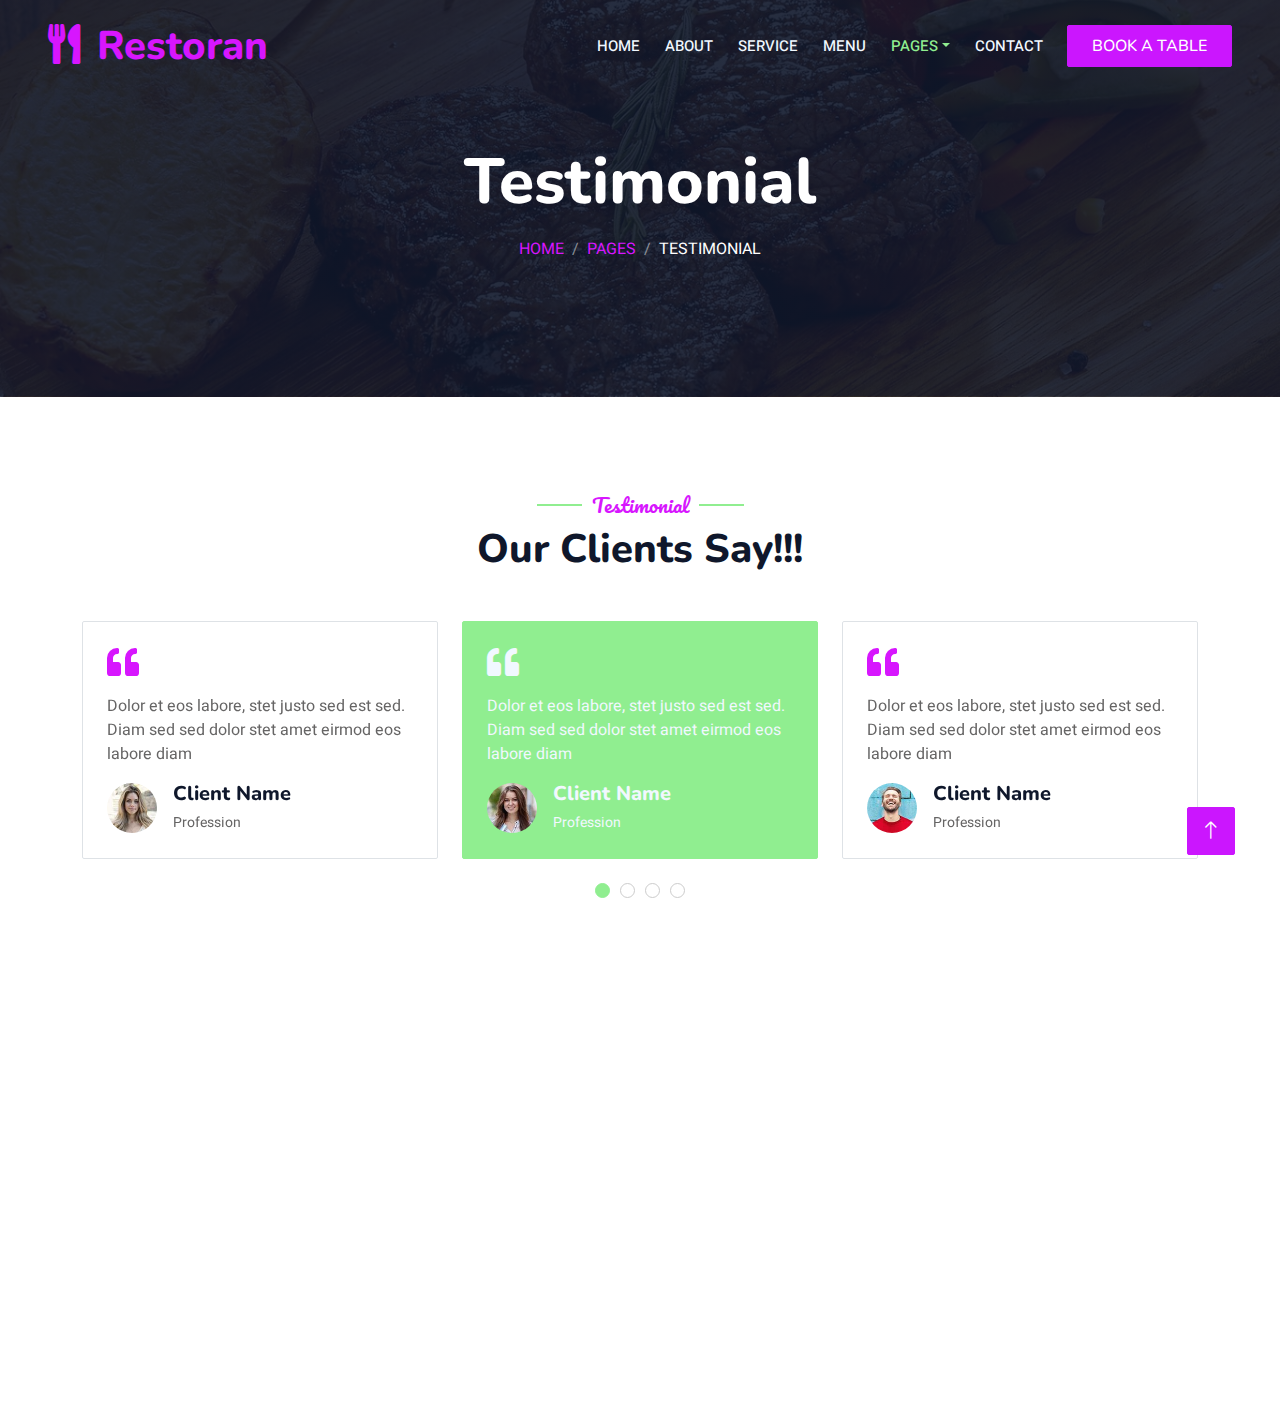
<file: Datahack_1.0-main/DataHack Web App/testimonial.html>
<!DOCTYPE html>
<html lang="en">

<head>
    <meta charset="utf-8">
    <title>Restoran - Bootstrap Restaurant Template</title>
    <meta content="width=device-width, initial-scale=1.0" name="viewport">
    <meta content="" name="keywords">
    <meta content="" name="description">

    <!-- Favicon -->
    <link href="img/favicon.ico" rel="icon">

    <!-- Google Web Fonts -->
    <link rel="preconnect" href="https://fonts.googleapis.com">
    <link rel="preconnect" href="https://fonts.gstatic.com" crossorigin>
    <link href="https://fonts.googleapis.com/css2?family=Heebo:wght@400;500;600&family=Nunito:wght@600;700;800&family=Pacifico&display=swap" rel="stylesheet">

    <!-- Icon Font Stylesheet -->
    <link href="https://cdnjs.cloudflare.com/ajax/libs/font-awesome/5.10.0/css/all.min.css" rel="stylesheet">
    <link href="https://cdn.jsdelivr.net/npm/bootstrap-icons@1.4.1/font/bootstrap-icons.css" rel="stylesheet">

    <!-- Libraries Stylesheet -->
    <link href="lib/animate/animate.min.css" rel="stylesheet">
    <link href="lib/owlcarousel/assets/owl.carousel.min.css" rel="stylesheet">
    <link href="lib/tempusdominus/css/tempusdominus-bootstrap-4.min.css" rel="stylesheet" />

    <!-- Customized Bootstrap Stylesheet -->
    <link href="css/bootstrap.min.css" rel="stylesheet">

    <!-- Template Stylesheet -->
    <link href="css/style.css" rel="stylesheet">
</head>

<body>
    <div class="container-xxl bg-white p-0">
        <!-- Spinner Start -->
        <div id="spinner" class="show bg-white position-fixed translate-middle w-100 vh-100 top-50 start-50 d-flex align-items-center justify-content-center">
            <div class="spinner-border text-primary" style="width: 3rem; height: 3rem;" role="status">
                <span class="sr-only">Loading...</span>
            </div>
        </div>
        <!-- Spinner End -->


        <!-- Navbar & Hero Start -->
        <div class="container-xxl position-relative p-0">
            <nav class="navbar navbar-expand-lg navbar-dark bg-dark px-4 px-lg-5 py-3 py-lg-0">
                <a href="" class="navbar-brand p-0">
                    <h1 class="text-primary m-0"><i class="fa fa-utensils me-3"></i>Restoran</h1>
                    <!-- <img src="img/logo.png" alt="Logo"> -->
                </a>
                <button class="navbar-toggler" type="button" data-bs-toggle="collapse" data-bs-target="#navbarCollapse">
                    <span class="fa fa-bars"></span>
                </button>
                <div class="collapse navbar-collapse" id="navbarCollapse">
                    <div class="navbar-nav ms-auto py-0 pe-4">
                        <a href="index.html" class="nav-item nav-link">Home</a>
                        <a href="about.html" class="nav-item nav-link">About</a>
                        <a href="service.html" class="nav-item nav-link">Service</a>
                        <a href="menu.html" class="nav-item nav-link">Menu</a>
                        <div class="nav-item dropdown">
                            <a href="#" class="nav-link dropdown-toggle active" data-bs-toggle="dropdown">Pages</a>
                            <div class="dropdown-menu m-0">
                                <a href="booking.html" class="dropdown-item">Booking</a>
                                <a href="team.html" class="dropdown-item">Our Team</a>
                                <a href="testimonial.html" class="dropdown-item active">Testimonial</a>
                            </div>
                        </div>
                        <a href="contact.html" class="nav-item nav-link">Contact</a>
                    </div>
                    <a href="" class="btn btn-primary py-2 px-4">Book A Table</a>
                </div>
            </nav>

            <div class="container-xxl py-5 bg-dark hero-header mb-5">
                <div class="container text-center my-5 pt-5 pb-4">
                    <h1 class="display-3 text-white mb-3 animated slideInDown">Testimonial</h1>
                    <nav aria-label="breadcrumb">
                        <ol class="breadcrumb justify-content-center text-uppercase">
                            <li class="breadcrumb-item"><a href="#">Home</a></li>
                            <li class="breadcrumb-item"><a href="#">Pages</a></li>
                            <li class="breadcrumb-item text-white active" aria-current="page">Testimonial</li>
                        </ol>
                    </nav>
                </div>
            </div>
        </div>
        <!-- Navbar & Hero End -->


        <!-- Testimonial Start -->
        <div class="container-xxl py-5 wow fadeInUp" data-wow-delay="0.1s">
            <div class="container">
                <div class="text-center">
                    <h5 class="section-title ff-secondary text-center text-primary fw-normal">Testimonial</h5>
                    <h1 class="mb-5">Our Clients Say!!!</h1>
                </div>
                <div class="owl-carousel testimonial-carousel">
                    <div class="testimonial-item bg-transparent border rounded p-4">
                        <i class="fa fa-quote-left fa-2x text-primary mb-3"></i>
                        <p>Dolor et eos labore, stet justo sed est sed. Diam sed sed dolor stet amet eirmod eos labore diam</p>
                        <div class="d-flex align-items-center">
                            <img class="img-fluid flex-shrink-0 rounded-circle" src="img/testimonial-1.jpg" style="width: 50px; height: 50px;">
                            <div class="ps-3">
                                <h5 class="mb-1">Client Name</h5>
                                <small>Profession</small>
                            </div>
                        </div>
                    </div>
                    <div class="testimonial-item bg-transparent border rounded p-4">
                        <i class="fa fa-quote-left fa-2x text-primary mb-3"></i>
                        <p>Dolor et eos labore, stet justo sed est sed. Diam sed sed dolor stet amet eirmod eos labore diam</p>
                        <div class="d-flex align-items-center">
                            <img class="img-fluid flex-shrink-0 rounded-circle" src="img/testimonial-2.jpg" style="width: 50px; height: 50px;">
                            <div class="ps-3">
                                <h5 class="mb-1">Client Name</h5>
                                <small>Profession</small>
                            </div>
                        </div>
                    </div>
                    <div class="testimonial-item bg-transparent border rounded p-4">
                        <i class="fa fa-quote-left fa-2x text-primary mb-3"></i>
                        <p>Dolor et eos labore, stet justo sed est sed. Diam sed sed dolor stet amet eirmod eos labore diam</p>
                        <div class="d-flex align-items-center">
                            <img class="img-fluid flex-shrink-0 rounded-circle" src="img/testimonial-3.jpg" style="width: 50px; height: 50px;">
                            <div class="ps-3">
                                <h5 class="mb-1">Client Name</h5>
                                <small>Profession</small>
                            </div>
                        </div>
                    </div>
                    <div class="testimonial-item bg-transparent border rounded p-4">
                        <i class="fa fa-quote-left fa-2x text-primary mb-3"></i>
                        <p>Dolor et eos labore, stet justo sed est sed. Diam sed sed dolor stet amet eirmod eos labore diam</p>
                        <div class="d-flex align-items-center">
                            <img class="img-fluid flex-shrink-0 rounded-circle" src="img/testimonial-4.jpg" style="width: 50px; height: 50px;">
                            <div class="ps-3">
                                <h5 class="mb-1">Client Name</h5>
                                <small>Profession</small>
                            </div>
                        </div>
                    </div>
                </div>
            </div>
        </div>
        <!-- Testimonial End -->
        

        <!-- Footer Start -->
        <div class="container-fluid bg-dark text-light footer pt-5 mt-5 wow fadeIn" data-wow-delay="0.1s">
            <div class="container py-5">
                <div class="row g-5">
                    <div class="col-lg-3 col-md-6">
                        <h4 class="section-title ff-secondary text-start text-primary fw-normal mb-4">Company</h4>
                        <a class="btn btn-link" href="">About Us</a>
                        <a class="btn btn-link" href="">Contact Us</a>
                        <a class="btn btn-link" href="">Reservation</a>
                        <a class="btn btn-link" href="">Privacy Policy</a>
                        <a class="btn btn-link" href="">Terms & Condition</a>
                    </div>
                    <div class="col-lg-3 col-md-6">
                        <h4 class="section-title ff-secondary text-start text-primary fw-normal mb-4">Contact</h4>
                        <p class="mb-2"><i class="fa fa-map-marker-alt me-3"></i>123 Street, New York, USA</p>
                        <p class="mb-2"><i class="fa fa-phone-alt me-3"></i>+012 345 67890</p>
                        <p class="mb-2"><i class="fa fa-envelope me-3"></i>info@example.com</p>
                        <div class="d-flex pt-2">
                            <a class="btn btn-outline-light btn-social" href=""><i class="fab fa-twitter"></i></a>
                            <a class="btn btn-outline-light btn-social" href=""><i class="fab fa-facebook-f"></i></a>
                            <a class="btn btn-outline-light btn-social" href=""><i class="fab fa-youtube"></i></a>
                            <a class="btn btn-outline-light btn-social" href=""><i class="fab fa-linkedin-in"></i></a>
                        </div>
                    </div>
                    <div class="col-lg-3 col-md-6">
                        <h4 class="section-title ff-secondary text-start text-primary fw-normal mb-4">Opening</h4>
                        <h5 class="text-light fw-normal">Monday - Saturday</h5>
                        <p>09AM - 09PM</p>
                        <h5 class="text-light fw-normal">Sunday</h5>
                        <p>10AM - 08PM</p>
                    </div>
                    <div class="col-lg-3 col-md-6">
                        <h4 class="section-title ff-secondary text-start text-primary fw-normal mb-4">Newsletter</h4>
                        <p>Dolor amet sit justo amet elitr clita ipsum elitr est.</p>
                        <div class="position-relative mx-auto" style="max-width: 400px;">
                            <input class="form-control border-primary w-100 py-3 ps-4 pe-5" type="text" placeholder="Your email">
                            <button type="button" class="btn btn-primary py-2 position-absolute top-0 end-0 mt-2 me-2">SignUp</button>
                        </div>
                    </div>
                </div>
            </div>
            <div class="container">
                <div class="copyright">
                    <div class="row">
                        <div class="col-md-6 text-center text-md-start mb-3 mb-md-0">
                            &copy; <a class="border-bottom" href="#">Your Site Name</a>, All Right Reserved. 
							
							<!--/*** This template is free as long as you keep the footer author’s credit link/attribution link/backlink. If you'd like to use the template without the footer author’s credit link/attribution link/backlink, you can purchase the Credit Removal License from "https://htmlcodex.com/credit-removal". Thank you for your support. ***/-->
							Designed By <a class="border-bottom" href="https://htmlcodex.com">HTML Codex</a>
                        </div>
                        <div class="col-md-6 text-center text-md-end">
                            <div class="footer-menu">
                                <a href="">Home</a>
                                <a href="">Cookies</a>
                                <a href="">Help</a>
                                <a href="">FQAs</a>
                            </div>
                        </div>
                    </div>
                </div>
            </div>
        </div>
        <!-- Footer End -->


        <!-- Back to Top -->
        <a href="#" class="btn btn-lg btn-primary btn-lg-square back-to-top"><i class="bi bi-arrow-up"></i></a>
    </div>

    <!-- JavaScript Libraries -->
    <script src="https://code.jquery.com/jquery-3.4.1.min.js"></script>
    <script src="https://cdn.jsdelivr.net/npm/bootstrap@5.0.0/dist/js/bootstrap.bundle.min.js"></script>
    <script src="lib/wow/wow.min.js"></script>
    <script src="lib/easing/easing.min.js"></script>
    <script src="lib/waypoints/waypoints.min.js"></script>
    <script src="lib/counterup/counterup.min.js"></script>
    <script src="lib/owlcarousel/owl.carousel.min.js"></script>
    <script src="lib/tempusdominus/js/moment.min.js"></script>
    <script src="lib/tempusdominus/js/moment-timezone.min.js"></script>
    <script src="lib/tempusdominus/js/tempusdominus-bootstrap-4.min.js"></script>

    <!-- Template Javascript -->
    <script src="js/main.js"></script>
</body>

</html>
</file>
<file: Datahack_1.0-main/DataHack Web App/css/style.css>
/********** Template CSS **********/
:root {
    --primary: 	#90EE90;
    --light: #F1F8FF;
    --dark: #ea76dc79;
}

.ff-secondary {
    font-family: 'Pacifico', cursive;
}

.fw-medium {
    font-weight: 600 !important;
}

.fw-semi-bold {
    font-weight: 700 !important;
}

.back-to-top {
    position: fixed;
    display: none;
    right: 45px;
    bottom: 45px;
    z-index: 99;
}


/*** Spinner ***/
#spinner {
    opacity: 0;
    visibility: hidden;
    transition: opacity .5s ease-out, visibility 0s linear .5s;
    z-index: 99999;
}

#spinner.show {
    transition: opacity .5s ease-out, visibility 0s linear 0s;
    visibility: visible;
    opacity: 1;
}


/*** Button ***/
.btn {
    font-family: 'Nunito', sans-serif;
    font-weight: 500;
    text-transform: uppercase;
    transition: .5s;
}

.btn.btn-primary,
.btn.btn-secondary {
    color: #FFFFFF;
}

.btn-square {
    width: 38px;
    height: 38px;
}

.btn-sm-square {
    width: 32px;
    height: 32px;
}

.btn-lg-square {
    width: 48px;
    height: 48px;
}

.btn-square,
.btn-sm-square,
.btn-lg-square {
    padding: 0;
    display: flex;
    align-items: center;
    justify-content: center;
    font-weight: normal;
    border-radius: 2px;
}


/*** Navbar ***/
.navbar-dark .navbar-nav .nav-link {
    position: relative;
    margin-left: 25px;
    padding: 35px 0;
    font-size: 15px;
    color: var(--light) !important;
    text-transform: uppercase;
    font-weight: 500;
    outline: none;
    transition: .5s;
}

.sticky-top.navbar-dark .navbar-nav .nav-link {
    padding: 20px 0;
}

.navbar-dark .navbar-nav .nav-link:hover,
.navbar-dark .navbar-nav .nav-link.active {
    color: var(--primary) !important;
}

.navbar-dark .navbar-brand img {
    max-height: 60px;
    transition: .5s;
}

.sticky-top.navbar-dark .navbar-brand img {
    max-height: 45px;
}

@media (max-width: 991.98px) {
    .sticky-top.navbar-dark {
        position: relative;
    }

    .navbar-dark .navbar-collapse {
        margin-top: 15px;
        border-top: 1px solid rgba(234, 26, 26, 0.879)
    }

    .navbar-dark .navbar-nav .nav-link,
    .sticky-top.navbar-dark .navbar-nav .nav-link {
        padding: 10px 0;
        margin-left: 0;
    }

    .navbar-dark .navbar-brand img {
        max-height: 45px;
    }
}

@media (min-width: 992px) {
    .navbar-dark {
        position: absolute;
        width: 100%;
        top: 0;
        left: 0;
        z-index: 999;
        background: transparent !important;
    }
    
    .sticky-top.navbar-dark {
        position: fixed;
        background: var(--dark) !important;
    }
}


/*** Hero Header ***/
.hero-header {
    background: linear-gradient(rgba(15, 23, 43, .9), rgba(15, 23, 43, .9)), url(../img/bg-hero.jpg);
    background-position: center center;
    background-repeat: no-repeat;
    background-size: cover;
}

.hero-header img {
    animation: imgRotate 50s linear infinite;
}

@keyframes imgRotate { 
    100% { 
        transform: rotate(360deg); 
    } 
}

.breadcrumb-item + .breadcrumb-item::before {
    color: rgba(255, 255, 255, .5);
}


/*** Section Title ***/
.section-title {
    position: relative;
    display: inline-block;
}

.section-title::before {
    position: absolute;
    content: "";
    width: 45px;
    height: 2px;
    top: 50%;
    left: -55px;
    margin-top: -1px;
    background: var(--primary);
}

.section-title::after {
    position: absolute;
    content: "";
    width: 45px;
    height: 2px;
    top: 50%;
    right: -55px;
    margin-top: -1px;
    background: var(--primary);
}

.section-title.text-start::before,
.section-title.text-end::after {
    display: none;
}


/*** Service ***/
.service-item {
    box-shadow: 0 0 45px rgba(0, 0, 0, .08);
    transition: .5s;
}

.service-item:hover {
    background: var(--primary);
}

.service-item * {
    transition: .5s;
}

.service-item:hover * {
    color: var(--light) !important;
}


/*** Food Menu ***/
.nav-pills .nav-item .active {
    border-bottom: 2px solid var(--primary);
}


/*** Youtube Video ***/
.video {
    position: relative;
    height: 100%;
    min-height: 500px;
    background: linear-gradient(rgba(15, 23, 43, .1), rgba(15, 23, 43, .1)), url(../img/video.jpg);
    background-position: center center;
    background-repeat: no-repeat;
    background-size: cover;
}

.video .btn-play {
    position: absolute;
    z-index: 3;
    top: 50%;
    left: 50%;
    transform: translateX(-50%) translateY(-50%);
    box-sizing: content-box;
    display: block;
    width: 32px;
    height: 44px;
    border-radius: 50%;
    border: none;
    outline: none;
    padding: 18px 20px 18px 28px;
}

.video .btn-play:before {
    content: "";
    position: absolute;
    z-index: 0;
    left: 50%;
    top: 50%;
    transform: translateX(-50%) translateY(-50%);
    display: block;
    width: 100px;
    height: 100px;
    background: var(--primary);
    border-radius: 50%;
    animation: pulse-border 1500ms ease-out infinite;
}

.video .btn-play:after {
    content: "";
    position: absolute;
    z-index: 1;
    left: 50%;
    top: 50%;
    transform: translateX(-50%) translateY(-50%);
    display: block;
    width: 100px;
    height: 100px;
    background: var(--primary);
    border-radius: 50%;
    transition: all 200ms;
}

.video .btn-play img {
    position: relative;
    z-index: 3;
    max-width: 100%;
    width: auto;
    height: auto;
}

.video .btn-play span {
    display: block;
    position: relative;
    z-index: 3;
    width: 0;
    height: 0;
    border-left: 32px solid var(--dark);
    border-top: 22px solid transparent;
    border-bottom: 22px solid transparent;
}

@keyframes pulse-border {
    0% {
        transform: translateX(-50%) translateY(-50%) translateZ(0) scale(1);
        opacity: 1;
    }

    100% {
        transform: translateX(-50%) translateY(-50%) translateZ(0) scale(1.5);
        opacity: 0;
    }
}

#videoModal {
    z-index: 99999;
}

#videoModal .modal-dialog {
    position: relative;
    max-width: 800px;
    margin: 60px auto 0 auto;
}

#videoModal .modal-body {
    position: relative;
    padding: 0px;
}

#videoModal .close {
    position: absolute;
    width: 30px;
    height: 30px;
    right: 0px;
    top: -30px;
    z-index: 999;
    font-size: 30px;
    font-weight: normal;
    color: #FFFFFF;
    background: #000000;
    opacity: 1;
}


/*** Team ***/
.team-item {
    box-shadow: 0 0 45px rgba(0, 0, 0, .08);
    height: calc(100% - 38px);
    transition: .5s;
}

.team-item img {
    transition: .5s;
}

.team-item:hover img {
    transform: scale(1.1);
}

.team-item:hover {
    height: 100%;
}

.team-item .btn {
    border-radius: 38px 38px 0 0;
}


/*** Testimonial ***/
.testimonial-carousel .owl-item .testimonial-item,
.testimonial-carousel .owl-item.center .testimonial-item * {
    transition: .5s;
}

.testimonial-carousel .owl-item.center .testimonial-item {
    background: var(--primary) !important;
    border-color: var(--primary) !important;
}

.testimonial-carousel .owl-item.center .testimonial-item * {
    color: var(--light) !important;
}

.testimonial-carousel .owl-dots {
    margin-top: 24px;
    display: flex;
    align-items: flex-end;
    justify-content: center;
}

.testimonial-carousel .owl-dot {
    position: relative;
    display: inline-block;
    margin: 0 5px;
    width: 15px;
    height: 15px;
    border: 1px solid #CCCCCC;
    border-radius: 15px;
    transition: .5s;
}

.testimonial-carousel .owl-dot.active {
    background: var(--primary);
    border-color: var(--primary);
}


/*** Footer ***/
.footer .btn.btn-social {
    margin-right: 5px;
    width: 35px;
    height: 35px;
    display: flex;
    align-items: center;
    justify-content: center;
    color: var(--light);
    border: 1px solid #FFFFFF;
    border-radius: 35px;
    transition: .3s;
}

.footer .btn.btn-social:hover {
    color: var(--primary);
}

.footer .btn.btn-link {
    display: block;
    margin-bottom: 5px;
    padding: 0;
    text-align: left;
    color: #FFFFFF;
    font-size: 15px;
    font-weight: normal;
    text-transform: capitalize;
    transition: .3s;
}

.footer .btn.btn-link::before {
    position: relative;
    content: "\f105";
    font-family: "Font Awesome 5 Free";
    font-weight: 900;
    margin-right: 10px;
}

.footer .btn.btn-link:hover {
    letter-spacing: 1px;
    box-shadow: none;
}

.footer .copyright {
    padding: 25px 0;
    font-size: 15px;
    border-top: 1px solid rgba(256, 256, 256, .1);
}

.footer .copyright a {
    color: var(--light);
}

.footer .footer-menu a {
    margin-right: 15px;
    padding-right: 15px;
    border-right: 1px solid rgba(255, 255, 255, .1);
}

.footer .footer-menu a:last-child {
    margin-right: 0;
    padding-right: 0;
    border-right: none;
}
.chatbot {
    position: fixed;
    bottom: 20px;
    right: 30px;
}

.open-button {
    background-color: #4CAF50;
    color: white;
    padding: 16px 20px;
    border: none;
    cursor: pointer;
    opacity: 0.8;
    border-radius: 15px 0 0 15px;
}

.open-button:hover {
    opacity: 1;
}

.chat-popup {
    display: none;
    position: fixed;
    bottom: 80px;
    right: 30px;
    border: 3px solid #f1f1f1;
    z-index: 9;
    border-radius: 10px;
    background-color: #ffffff;
    width: 300px;
}

.form-container {
    max-width: 100%;
    padding: 20px;
}

.form-container h2 {
    margin: 0;
    font-size: 22px;
    text-align: center;
}

.form-container label {
    font-weight: bold;
}

.form-container textarea {
    width: 100%;
    padding: 12px 20px;
    margin: 8px 0;
    box-sizing: border-box;
    border: 2px solid #ccc;
    border-radius: 4px;
    resize: none;
}

.form-container button[type=submit], .form-container button[type=button] {
    background-color: #4CAF50;
    color: white;
    padding: 5px 5px;
    border: none;
    cursor: pointer;
    width: 100%;
    margin-bottom:10px;
    opacity: 0.8;
    border-radius: 10px;
}

.form-container button[type=submit]:hover, .form-container button[type=button]:hover {
    opacity: 1;
}

.form-container .cancel {
    background-color: #f44336;
}

.form-container .btn {
    float: left;
    width: 50%;
}

.form-container::after {
    content: "";
    clear: both;
    display: table;
}
</file>
